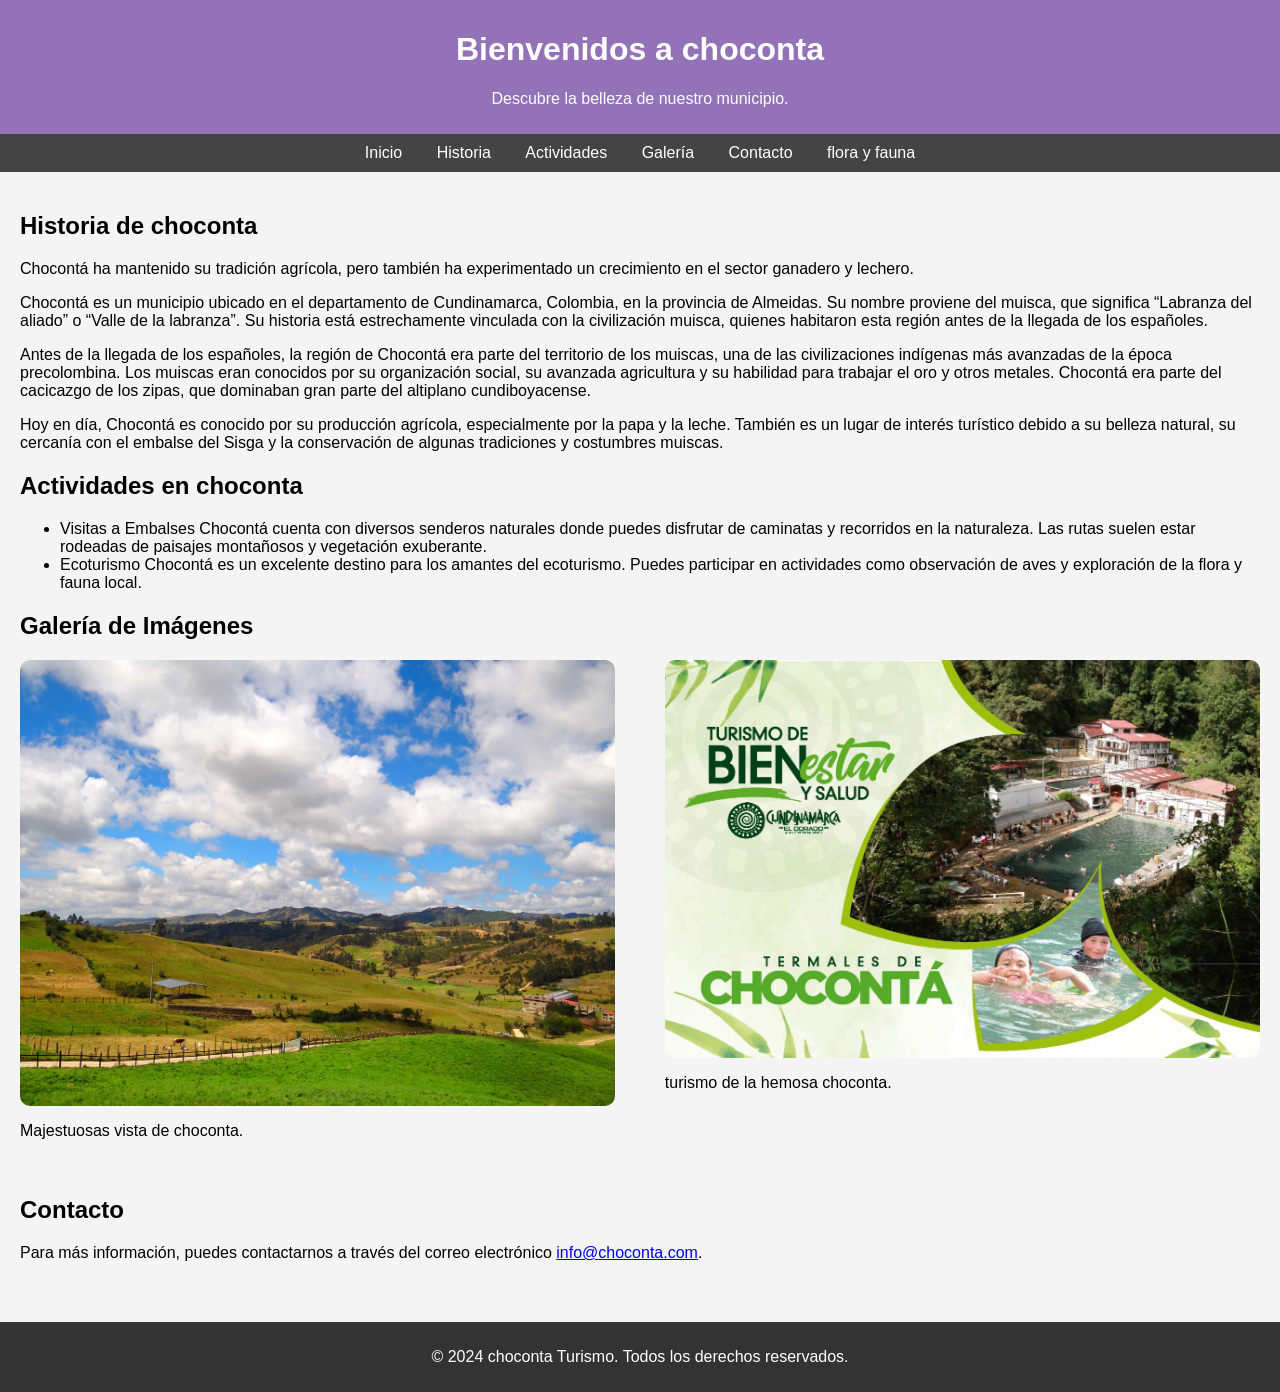
<file: index.html>
<!<!DOCTYPE html>
<html lang="es">
<head>
    <meta charset="UTF-8">
    <meta name="viewport" content="width=device-width, initial-scale=1.0">
    <meta name="description" content="Descubre choconta, el paraíso de la escalada y la naturaleza en Colombia">
    <title>Bienvenidos a choconta</title>
    <style>
        body {
            font-family: Arial, sans-serif;
            background-color: #f4f4f4;
            margin: 0;
            padding: 0;
        }
        header {
            background-color: #9372b8;
            color: #fff;
            padding: 10px 0;
            text-align: center;
        }
        nav {
            background-color: #444;
            padding: 10px;
            text-align: center;
        }
        nav a {
            color: #fff;
            margin: 0 15px;
            text-decoration: none;
        }
        main {
            padding: 20px;
        }
        .section {
            margin: 20px 0;
        }
        footer {
            background-color: #333;
            color: #fff;
            text-align: center;
            padding: 10px 0;
            margin-top: 20px;
        }
        /* Estilos para la galería de imágenes */
        .galeria-imagenes {
            display: flex;
            justify-content: space-between;
            flex-wrap: wrap;
        }
        .imagen {
            width: 48%;
            margin-bottom: 20px;
        }
        .imagen img {
            max-width: 100%;
            height: auto;
            border-radius: 10px;
        }
    </style>
</head>
<body>
    <header>
        <h1>Bienvenidos a choconta</h1>
        <p>Descubre la belleza de nuestro municipio.</p>
    </header>

    <nav>
        <a href="suesca.html">Inicio</a>
        <a href="historia.html">Historia</a>
        <a href="actividades.html">Actividades</a>
        <a href="galeria.html">Galería</a>
        <a href="contactanos.html">Contacto</a>
        <a href="flora y fauna.html">flora y fauna</a>

    </nav>

    <main>
        <section id="historia" class="section">
            <h2>Historia de choconta</h2>
            <p>Chocontá ha mantenido su tradición agrícola, pero también ha experimentado un crecimiento en el sector ganadero y lechero. </p>
            <p>
                Chocontá es un municipio ubicado en el departamento de Cundinamarca, Colombia, en la provincia de Almeidas. Su nombre proviene del muisca, que significa “Labranza del aliado” o “Valle de la labranza”. Su historia está estrechamente vinculada con la civilización muisca, quienes habitaron esta región antes de la llegada de los españoles.
            </p>
            <p>
                Antes de la llegada de los españoles, la región de Chocontá era parte del territorio de los muiscas, una de las civilizaciones indígenas más avanzadas de la época precolombina. Los muiscas eran conocidos por su organización social, su avanzada agricultura y su habilidad para trabajar el oro y otros metales. Chocontá era parte del cacicazgo de los zipas, que dominaban gran parte del altiplano cundiboyacense.
            </p>
            <p>
                Hoy en día, Chocontá es conocido por su producción agrícola, especialmente por la papa y la leche. También es un lugar de interés turístico debido a su belleza natural, su cercanía con el embalse del Sisga y la conservación de algunas tradiciones y costumbres muiscas.
            </p>
        </section>

        <section id="actividades" class="section">
            <h2>Actividades en choconta</h2>
            <ul>
                <li> Visitas a Embalses Chocontá cuenta con diversos senderos naturales donde puedes disfrutar de caminatas y recorridos en la naturaleza. Las rutas suelen estar rodeadas de paisajes montañosos y vegetación exuberante.</li>
                <li>Ecoturismo Chocontá es un excelente destino para los amantes del ecoturismo. Puedes participar en actividades como observación de aves y exploración de la flora y fauna local.</li>
                <liDeportes Acuáticos En el embalse y ríos cercanos, puedes practicar deportes acuáticos como kayak o paddleboarding (SUP), lo que brinda una oportunidad de disfrutar del agua y la adrenalina.</li>
            </ul>
        </section>

        <section id="galeria" class="section">
            <h2>Galería de Imágenes</h2>
            <div class="galeria-imagenes">
                <div class="imagen">
                    <img src="./img/choconta.jpg" alt="Paisaje de suesca">
                    <p>Majestuosas vista de choconta.</p>
                </div>
                <div class="imagen">
                    <img src="./img/bienestar.jpg" alt="Otra vista de Suesca">
                    <p>turismo de la hemosa choconta.</p>
                </div>
            </div>
        </section>

        <section id="contacto" class="section">
            <h2>Contacto</h2>
            <p>Para más información, puedes contactarnos a través del correo electrónico <a href="mailto:info@choconta.com">info@choconta.com</a>.</p>
        </section>
    </main>

    <footer>
        <p>&copy; 2024 choconta Turismo. Todos los derechos reservados.</p>
    </footer>
</body>
</html>
</file>
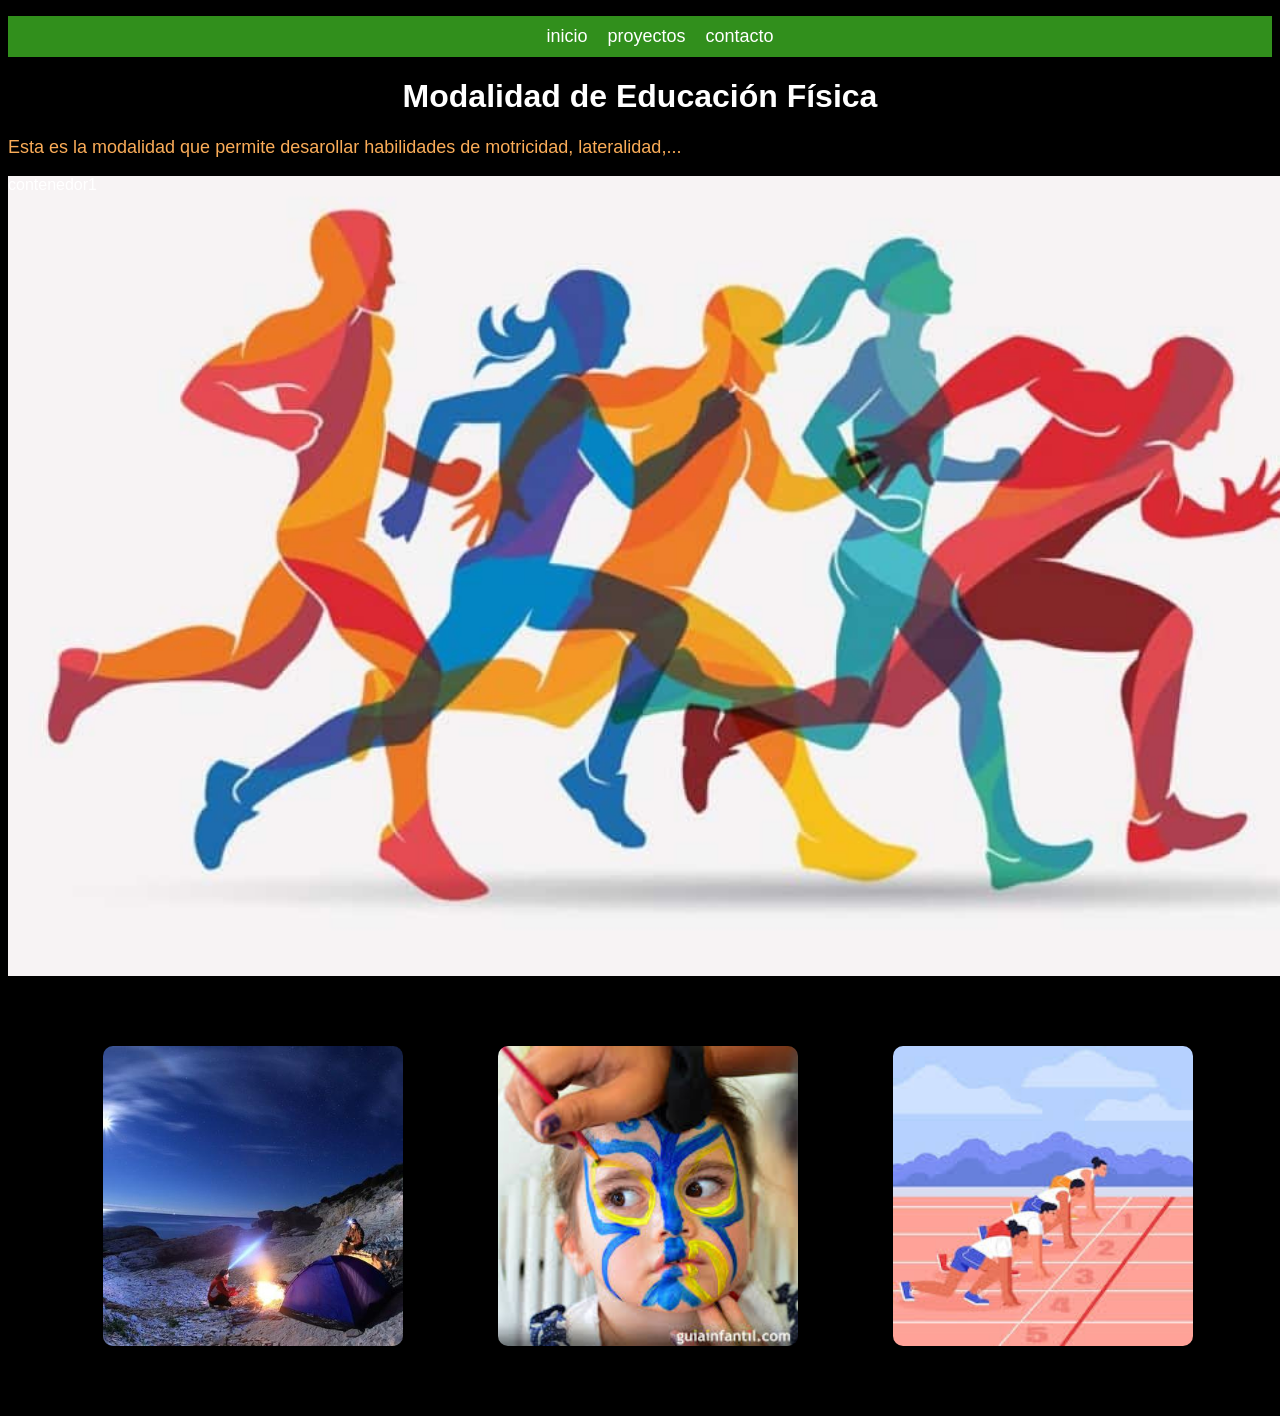
<file: mipagina/index.html>
<!DOCTYPE html>
<html lang="en">
<head>
    <meta charset="UTF-8">
    <meta name="viewport" content="width=device-width, initial-scale=1.0">
    <link rel="stylesheet" href="./style.css">
    <title>Educación Física</title>
</head>
<body>
     <header>
             <nav  id="menu">
                   <ul  id="lista-menu">
                      <li  class="menu-item">inicio</li>
                      <li  class="menu-item">proyectos</li>
                      <li  class="menu-item">contacto</li>
                  </ul>
            </nav>
     </header>
    <h1 id="titulo">Modalidad de Educación Física</h1>
    <p id="descripcion">Esta es la modalidad que permite desarollar habilidades de motricidad, lateralidad,...</p>	
    <div id="contenedor-1">contenedor1</div>
    <div id="contenedor-2">
        <div id="contenedor-3"></div>
        <div id="contenedor-4"></div>
        <div id="contenedor-5"></div>
    </div>
</body>
</html>
</file>
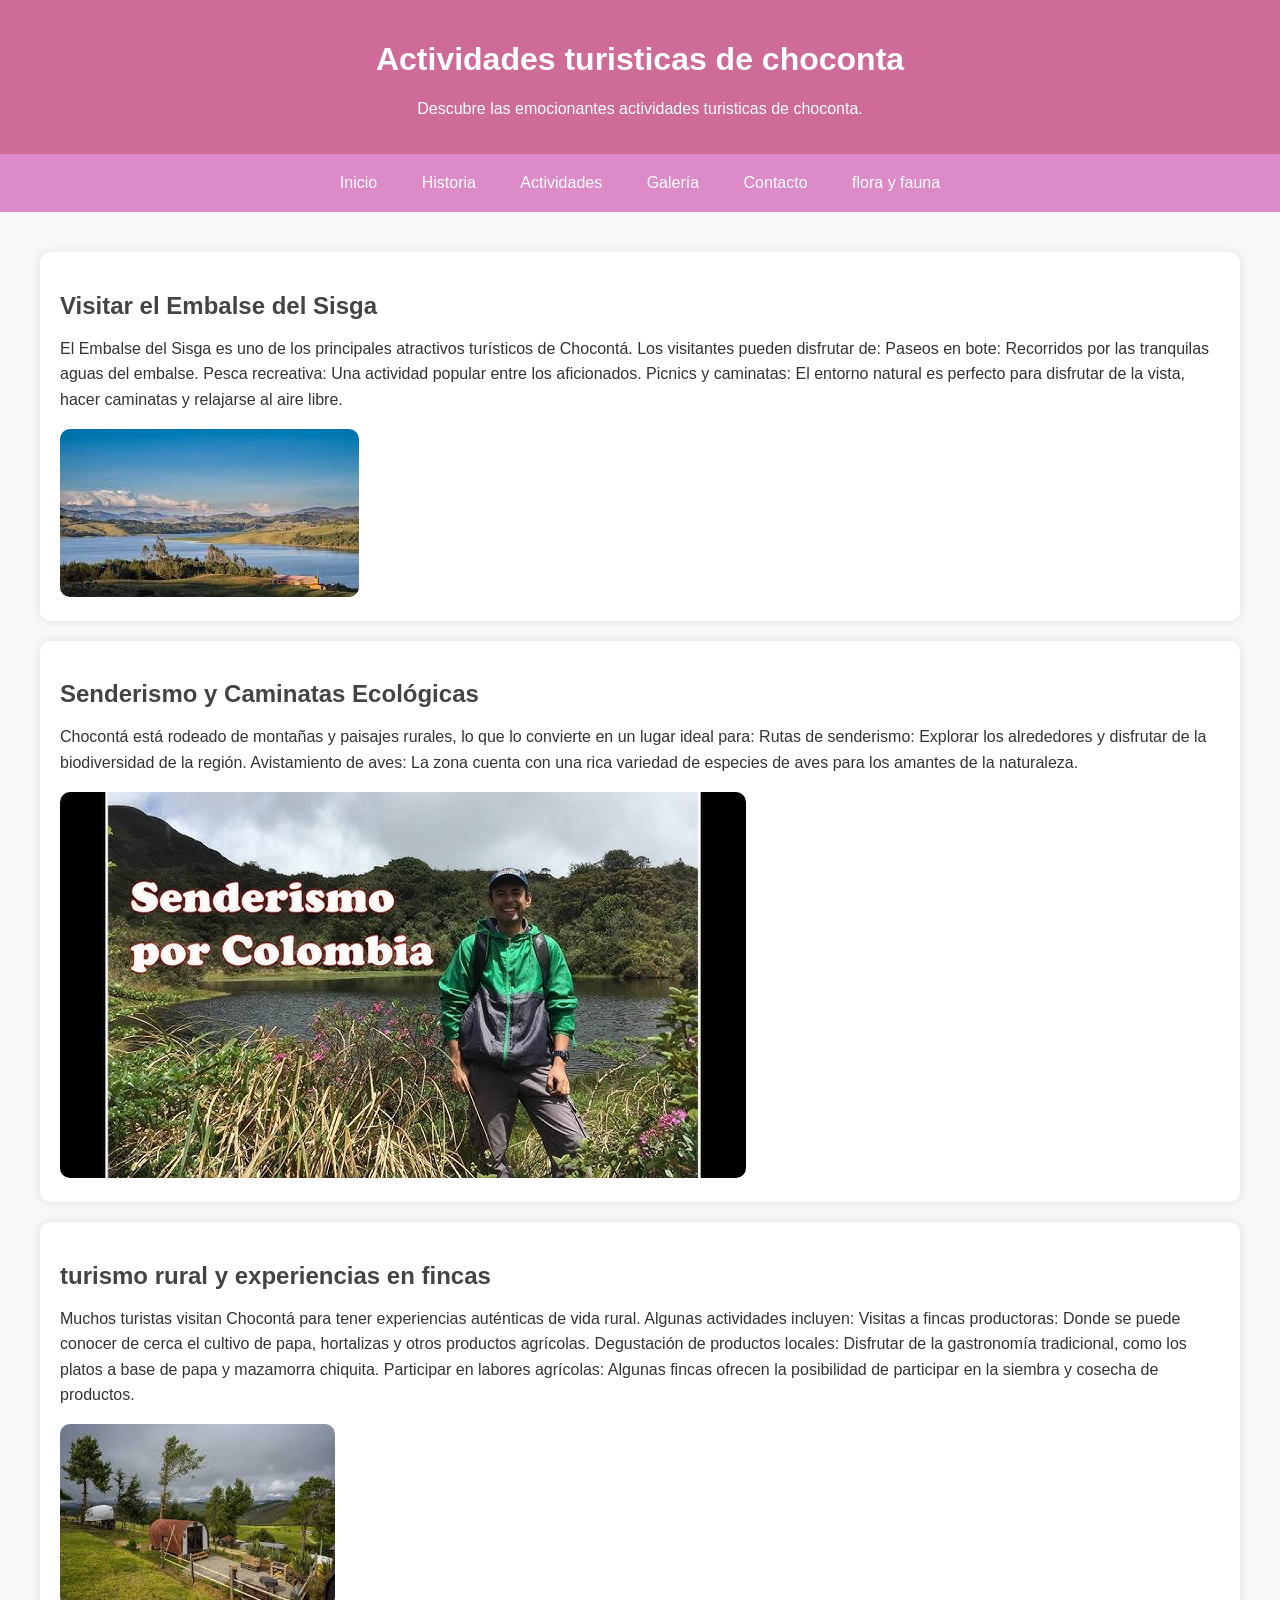
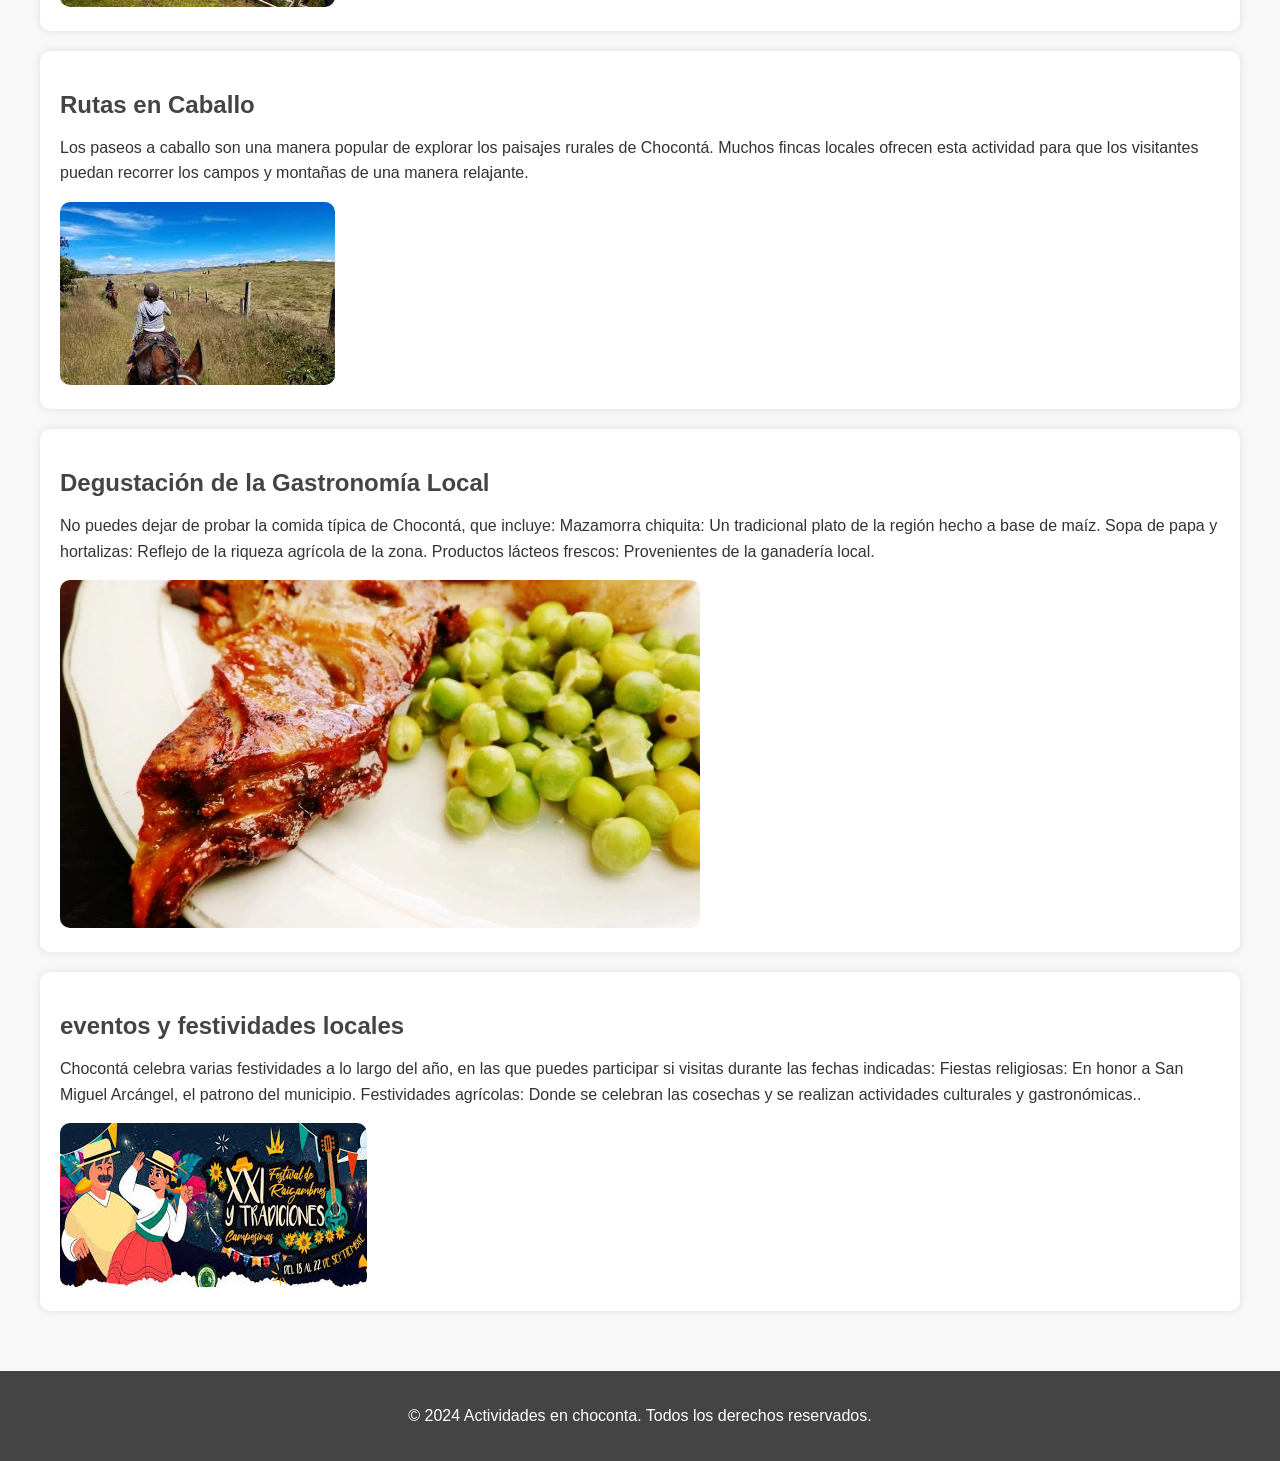
<file: actividades.html>
<!DOCTYPE html>
<html lang="es">
<head>
    <meta charset="UTF-8">
    <meta name="viewport" content="width=device-width, initial-scale=1.0">
    <meta name="description" content="Explora las actividades turisticas dechoconta.">
    <title>sitios y actividades tusristicas en choconta</title>
    <style>
        body {
            font-family: Arial, sans-serif;
            background-color: #f8f8f8;
            margin: 0;
            padding: 0;
        }
        header {
            background-color: #ce6b99;
            color: #fff;
            text-align: center;
            padding: 20px 0;
        }
        nav {
            background-color: #dd8ac8;
            color: #fff;
            padding: 10px 0;
            text-align: center;
        }
        nav a {
            color: #fff;
            text-decoration: none;
            padding: 10px 20px;
            display: inline-block;
        }
        nav a:hover {
            background-color: #555;
        }
        main {
            padding: 20px;
            max-width: 1200px;
            margin: auto;
        }
        .activity {
            background-color: #fff;
            padding: 20px;
            margin: 20px 0;
            border-radius: 10px;
            box-shadow: 0 0 10px rgba(0, 0, 0, 0.1);
        }
        .activity img {
            max-width: 100%;
            height: auto;
            border-radius: 10px;
        }
        .activity h2 {
            color: #444;
            margin-bottom: 15px;
        }
        .activity p {
            line-height: 1.6;
            color: #333;
        }
        footer {
            background-color: #444;
            color: #fff;
            text-align: center;
            padding: 20px 0;
            margin-top: 20px;
        }
    </style>
</head>
<body>
    <header>
        <h1>Actividades turisticas de choconta</h1>
        <p>Descubre las emocionantes actividades turisticas de choconta.</p>
    </header>
    
    <nav>
        <a href="choconta.html">Inicio</a>
        <a href="historia.html">Historia</a>
        <a href="actividades.html">Actividades</a>
        <a href="galeria.html">Galería</a>
        <a href="contactanos.html">Contacto</a>
        <a href="flora y fauna.html">flora y fauna</a>
    </nav>

    <main>
        <section id="Visitar el Embalse del Sisga" class="activity">
            <h2>Visitar el Embalse del Sisga</h2>
            <p>El Embalse del Sisga es uno de los principales atractivos turísticos de Chocontá. Los visitantes pueden disfrutar de:

                Paseos en bote: Recorridos por las tranquilas aguas del embalse.
                Pesca recreativa: Una actividad popular entre los aficionados.
                Picnics y caminatas: El entorno natural es perfecto para disfrutar de la vista, hacer caminatas y relajarse al aire libre.</p>
            <img src="img/ssm.jpg" alt="Embalse de Sisga">
        </section>

        <section id="Senderismo y Caminatas Ecológicas" class="activity">
            <h2>Senderismo y Caminatas Ecológicas</h2>
            <p>Chocontá está rodeado de montañas y paisajes rurales, lo que lo convierte en un lugar ideal para:

                Rutas de senderismo: Explorar los alrededores y disfrutar de la biodiversidad de la región.
                Avistamiento de aves: La zona cuenta con una rica variedad de especies de aves para los amantes de la naturaleza.</p>
            <img src="img/ecologia.jpg" alt="Senderismo y caminata">
        </section>

        <section id="Turismo Rural y Experiencias en Fincas" class="activity">
            <h2>turismo rural y experiencias en fincas</h2>
            <p>Muchos turistas visitan Chocontá para tener experiencias auténticas de vida rural. Algunas actividades incluyen:

                Visitas a fincas productoras: Donde se puede conocer de cerca el cultivo de papa, hortalizas y otros productos agrícolas.
                Degustación de productos locales: Disfrutar de la gastronomía tradicional, como los platos a base de papa y mazamorra chiquita.
                Participar en labores agrícolas: Algunas fincas ofrecen la posibilidad de participar en la siembra y cosecha de productos.</p>
            <img src="img/casita.jpg" alt="Turismo Rural y Experiencias en Fincas">
        </section>

        <section id="tren" class="activity">
            <h2>Rutas en Caballo</h2>
            <p>Los paseos a caballo son una manera popular de explorar los paisajes rurales de Chocontá. Muchos fincas locales ofrecen esta actividad para que los visitantes puedan recorrer los campos y montañas de una manera relajante.</p>
            <img src="img/caballo.jpg" alt="Rutas en Caballo">
        </section>

        <section id="tren" class="activity">
            <h2>Degustación de la Gastronomía Local</h2>
            <p>No puedes dejar de probar la comida típica de Chocontá, que incluye:

                Mazamorra chiquita: Un tradicional plato de la región hecho a base de maíz.
                Sopa de papa y hortalizas: Reflejo de la riqueza agrícola de la zona.
                Productos lácteos frescos: Provenientes de la ganadería local.</p>
            <img src="img/comida.jpg" alt="Degustación de la Gastronomía Local">
        </section>

        <section id="tren" class="activity">
            <h2>eventos y festividades locales</h2>
            <p>Chocontá celebra varias festividades a lo largo del año, en las que puedes participar si visitas durante las fechas indicadas:

                Fiestas religiosas: En honor a San Miguel Arcángel, el patrono del municipio.
                Festividades agrícolas: Donde se celebran las cosechas y se realizan actividades culturales y gastronómicas..</p>
            <img src="img/fiesta.jpg" alt="eventos y festividades locales">
        </section>

        

        

    </main>

    <footer>
        <p>&copy; 2024 Actividades en choconta. Todos los derechos reservados.</p>
    </footer>
</body>
</html>
</file>
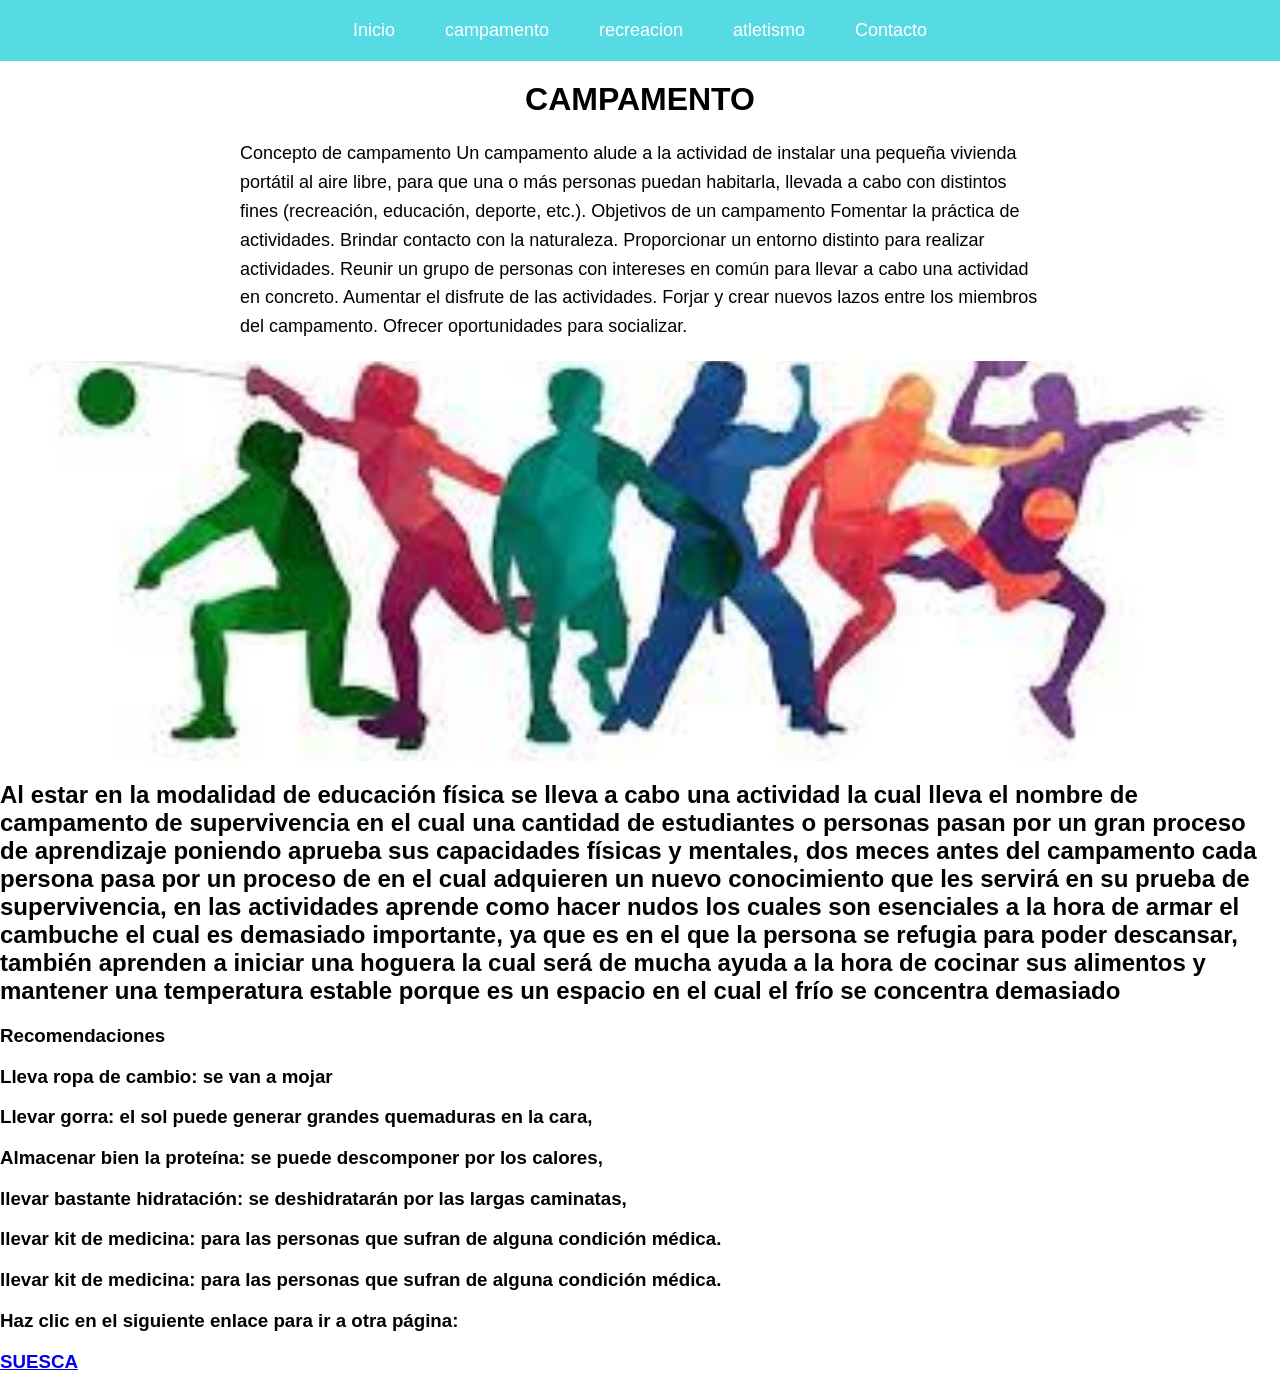
<file: campamento.html>
<!DOCTYPE html>
<html lang="en">
<head>
    <meta charset="UTF-8">
    <meta name="viewport" content="width=device-width, initial-scale=1.0">
    <link rel="stylesheet" href="./stylecampamento.css">
    <title>Educación Física</title>
</head>
<body>
    <header>
        <nav id="menu">
           <ul id="lista-menu">
            <a href="index.html" class="enlace-menu"> <li class="menu-item">Inicio</li> </a>
            <a href="campamento.html" class="enlace-menu"> <li class="menu-item">campamento</li> </a>
            <a href="recreacion.html" class="enlace-menu"> <li class="menu-item">recreacion</li> </a>
            <a href="atletismo.html" class="enlace-menu"> <li class="menu-item">atletismo</li> </a>
            <a href="contacto.html" class="enlace-menu"> <li class="menu-item">Contacto</li> </a>
           </ul>
        </nav>
    </header>
    <h1 id="titulo">CAMPAMENTO</h1>
    <p id="descripcion">Concepto de campamento
Un campamento alude a la actividad de instalar una pequeña vivienda portátil al aire libre, para que una o más personas puedan habitarla, llevada a cabo con distintos fines (recreación, educación, deporte, etc.).

Objetivos de un campamento
Fomentar la práctica de actividades.

Brindar contacto con la naturaleza.

Proporcionar un entorno distinto para realizar actividades.

Reunir un grupo de personas con intereses en común para llevar a cabo una actividad en concreto.

Aumentar el disfrute de las actividades.

Forjar y crear nuevos lazos entre los miembros del campamento.

Ofrecer oportunidades para socializar.</p>	
    <div id="contenedor-1"></div>
    <div id="contenedor-2">
        <div id="contenedor-3"></div>
        <div id="contenedor-4"></div>
        <div id="contenedor-5"></div>
    </div>
<div id="contenedor-6">
<div id="contenedor-7"></div>
<h2 id="campamento 10">Al estar en la modalidad de educación física se lleva a cabo una actividad la cual lleva el nombre de campamento de supervivencia en el cual una cantidad de estudiantes o personas pasan por un gran proceso de aprendizaje poniendo aprueba sus capacidades físicas y mentales, dos meces antes del campamento cada persona pasa por un proceso de en el cual adquieren un nuevo conocimiento que les servirá en su prueba de supervivencia, en las actividades aprende como hacer nudos los cuales son esenciales a la hora de armar el cambuche el cual es demasiado importante, ya que es en el que la persona se refugia para poder descansar, también aprenden a iniciar una hoguera la cual será de mucha ayuda a la hora de cocinar sus alimentos y mantener una temperatura estable porque es un espacio en el cual el frío se concentra demasiado </h2>
</div>
        
<div id="contenedor-8">
<div id="contenedor-9"></div>
<h3 id="campamento 11">Recomendaciones 
<p>Lleva ropa de cambio: se van a mojar</p> 
<p>Llevar gorra: el sol puede generar grandes quemaduras en la cara,</p> 
<p>Almacenar bien la proteína: se puede descomponer por los calores,</p> 
<p>llevar bastante hidratación: se deshidratarán por las largas caminatas,</p> 
<p>llevar kit de medicina: para las personas que sufran de alguna condición médica.</p>llevar kit de medicina: para las personas que sufran de alguna condición médica. 
 <p>Haz clic en el siguiente enlace para ir a otra página:</p>
    <a href=file:///D:/mipagina/suesca.html target="_blank">SUESCA</a>
</div>
</body>
</html>
</file>
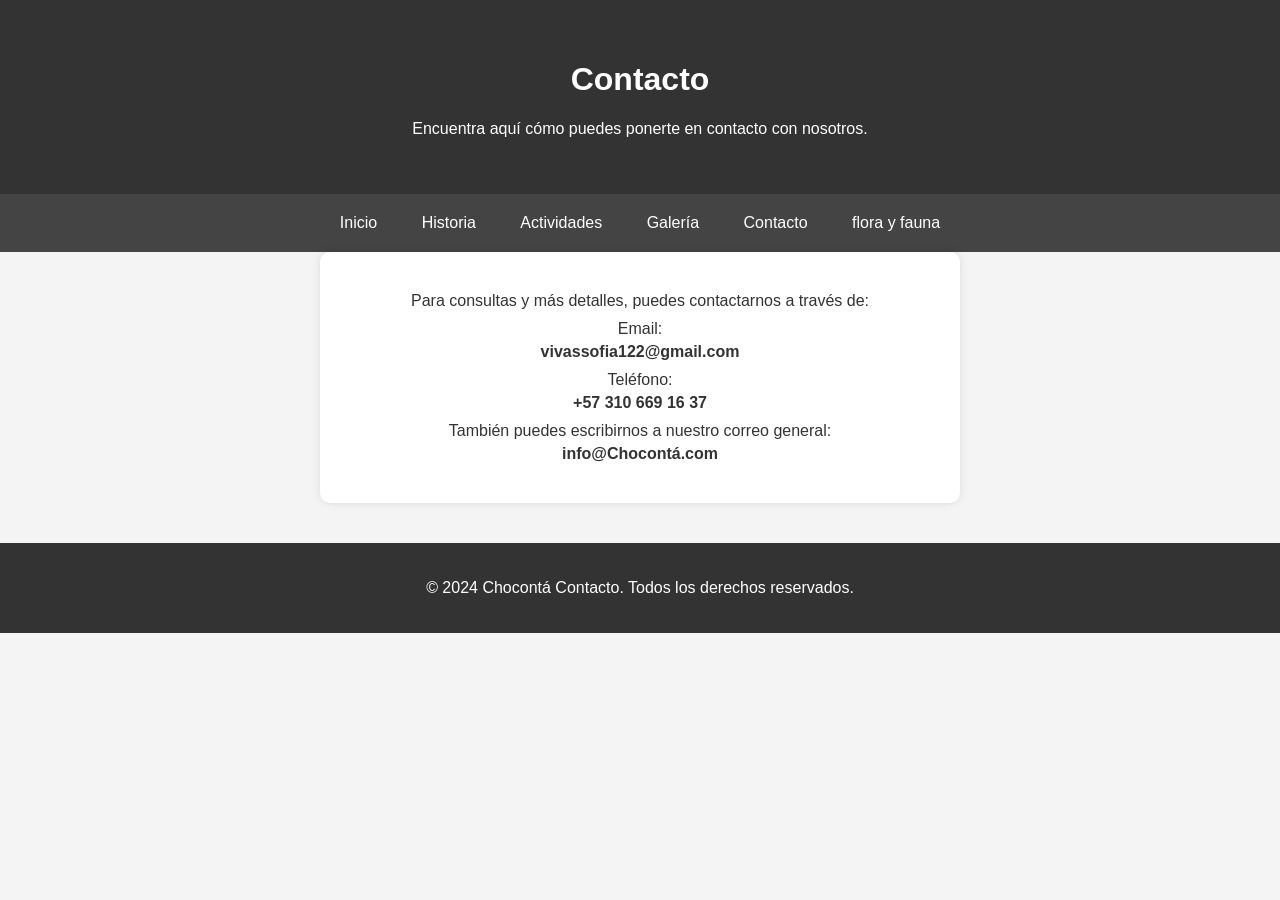
<file: contactanos.html>
<!DOCTYPE html>
<html lang="es">
<head>
    <meta charset="UTF-8">
    <meta name="viewport" content="width=device-width, initial-scale=1.0">
    <meta name="description" content="Información de contacto para consultas y más detalles.">
    <title>Contacto</title>
    <style>
        body {
            font-family: Arial, sans-serif;
            background-color: #f4f4f4;
            margin: 0;
            padding: 0;
        }
        header {
            background-color: #333;
            color: #fff;
            text-align: center;
            padding: 40px 0;
        }
        nav {
            background-color: #444;
            color: #fff;
            padding: 10px 0;
            text-align: center;
        }
        nav a {
            color: #fff;
            text-decoration: none;
            padding: 10px 20px;
            display: inline-block;
        }
        nav a:hover {
            background-color: #555;
        }
        main {
            padding: 20px;
            max-width: 600px;
            margin: auto;
            background-color: #fff;
            border-radius: 10px;
            box-shadow: 0 0 10px rgba(0, 0, 0, 0.1);
        }
        .contact-info {
            text-align: center;
            margin: 20px 0;
            color: #333;
        }
        .contact-info p {
            margin: 10px 0;
            font-size: 16px;
        }
        .contact-info strong {
            display: block;
            margin-top: 5px;
        }
        footer {
            background-color: #333;
            color: #fff;
            text-align: center;
            padding: 20px 0;
            margin-top: 40px;
        }
    </style>
</head>
<body>
    <header>
        <h1>Contacto</h1>
        <p>Encuentra aquí cómo puedes ponerte en contacto con nosotros.</p>
    </header>

    <nav>
        <a href="suesca.html">Inicio</a>
        <a href="historia.html">Historia</a>
        <a href="actividades.html">Actividades</a>
        <a href="galeria.html">Galería</a>
        <a href="contactanos.html">Contacto</a>
        <a href="flora y fauna.html">flora y fauna</a>
    </nav>

    <main>
        <div class="contact-info">
            <p>Para consultas y más detalles, puedes contactarnos a través de:</p>
            <p>Email: <strong>vivassofia122@gmail.com</strong></p>
            <p>Teléfono: <strong>+57 310 669 16 37</strong></p>
            <p>También puedes escribirnos a nuestro correo general: <strong>info@Chocontá.com</strong></p>
        </div>
    </main>

    <footer>
        <p>&copy; 2024 Chocontá Contacto. Todos los derechos reservados.</p>
    </footer>
</body>
</html>
</file>
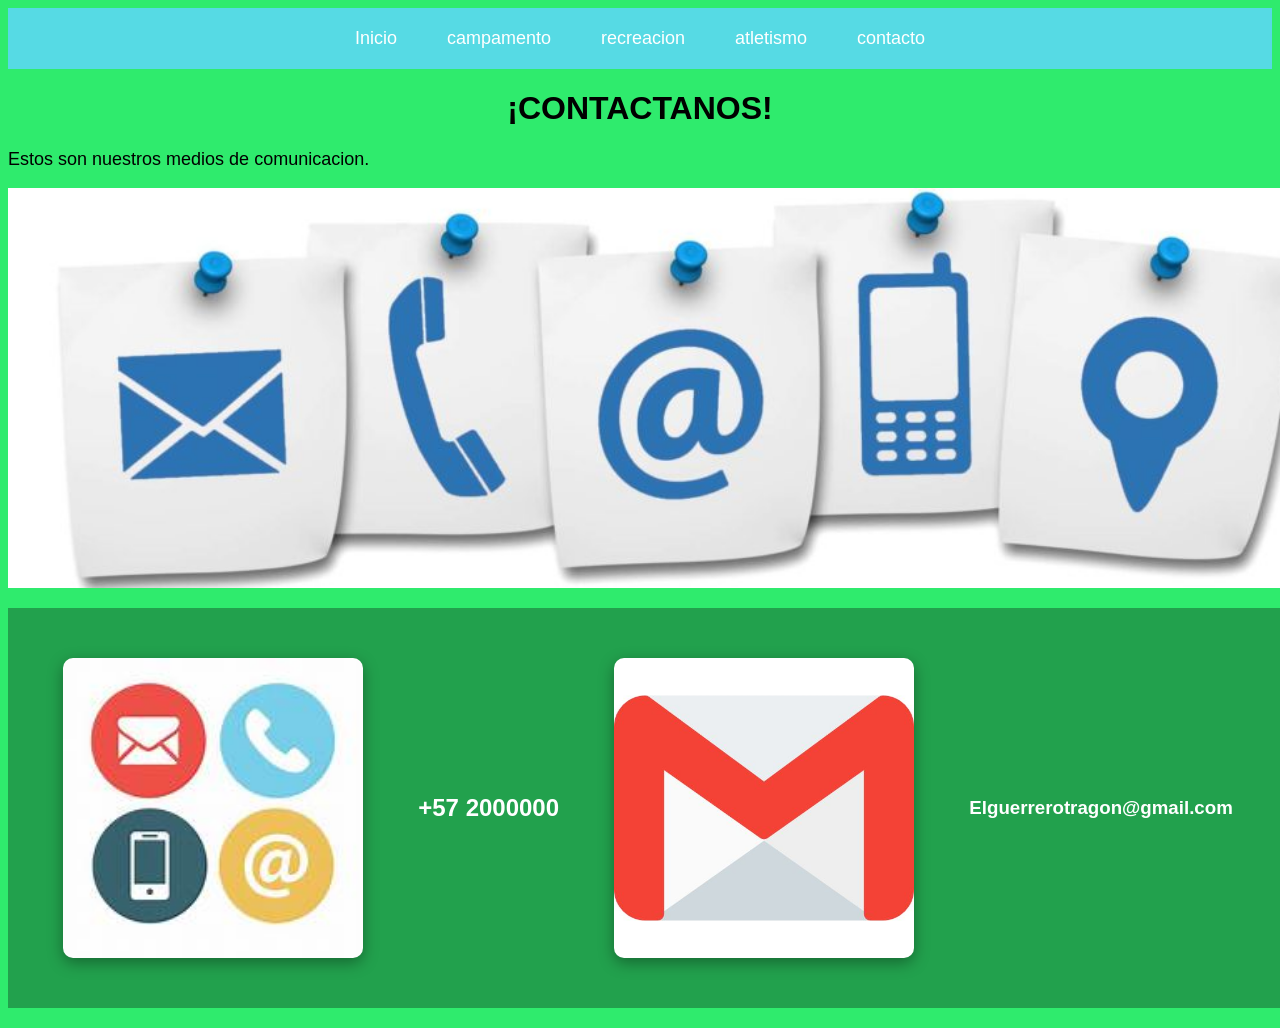
<file: contacto.html>
<!DOCTYPE html>
<html lang="en">
<head>
    <meta charset="UTF-8">
    <meta name="viewport" content="width=device-width, initial-scale=1.0">
    <link rel="stylesheet" href="./stylecontacto.css">
    <title>Educación Física</title>
</head>
<body>
    <header>
        <nav id="menu">
           <ul id="lista-menu">
            <a href="inicio.html" class="enlace-menu"> <li class="menu-item">Inicio</li> </a>
            <a href="campamento.html" class="enlace-menu"> <li class="menu-item">campamento</li> </a>
            <a href="recreacion.html" class="enlace-menu"> <li class="menu-item">recreacion</li> </a>
            <a href="atletismo.html" class="enlace-menu"> <li class="menu-item">atletismo</li> </a>
            <a href="contacto.html" class="enlace-menu"> <li class="menu-item">contacto</li> </a>
           </ul>
        </nav>
    </header>
    <h1 id="titulo">¡CONTACTANOS!</h1>
    <p id="descripcion">Estos son nuestros medios de comunicacion.</p>	
    <div id="contenedor-1"></div>
    <div id="contenedor-2">
      <div id="contenedor-3"></div>
<h2 id="telefono">+57 2000000</h2>
        <div id="contenedor-4"></div>
<h3 id="correo">Elguerrerotragon@gmail.com</h3>
    </div>
</body>
</html>
</file>
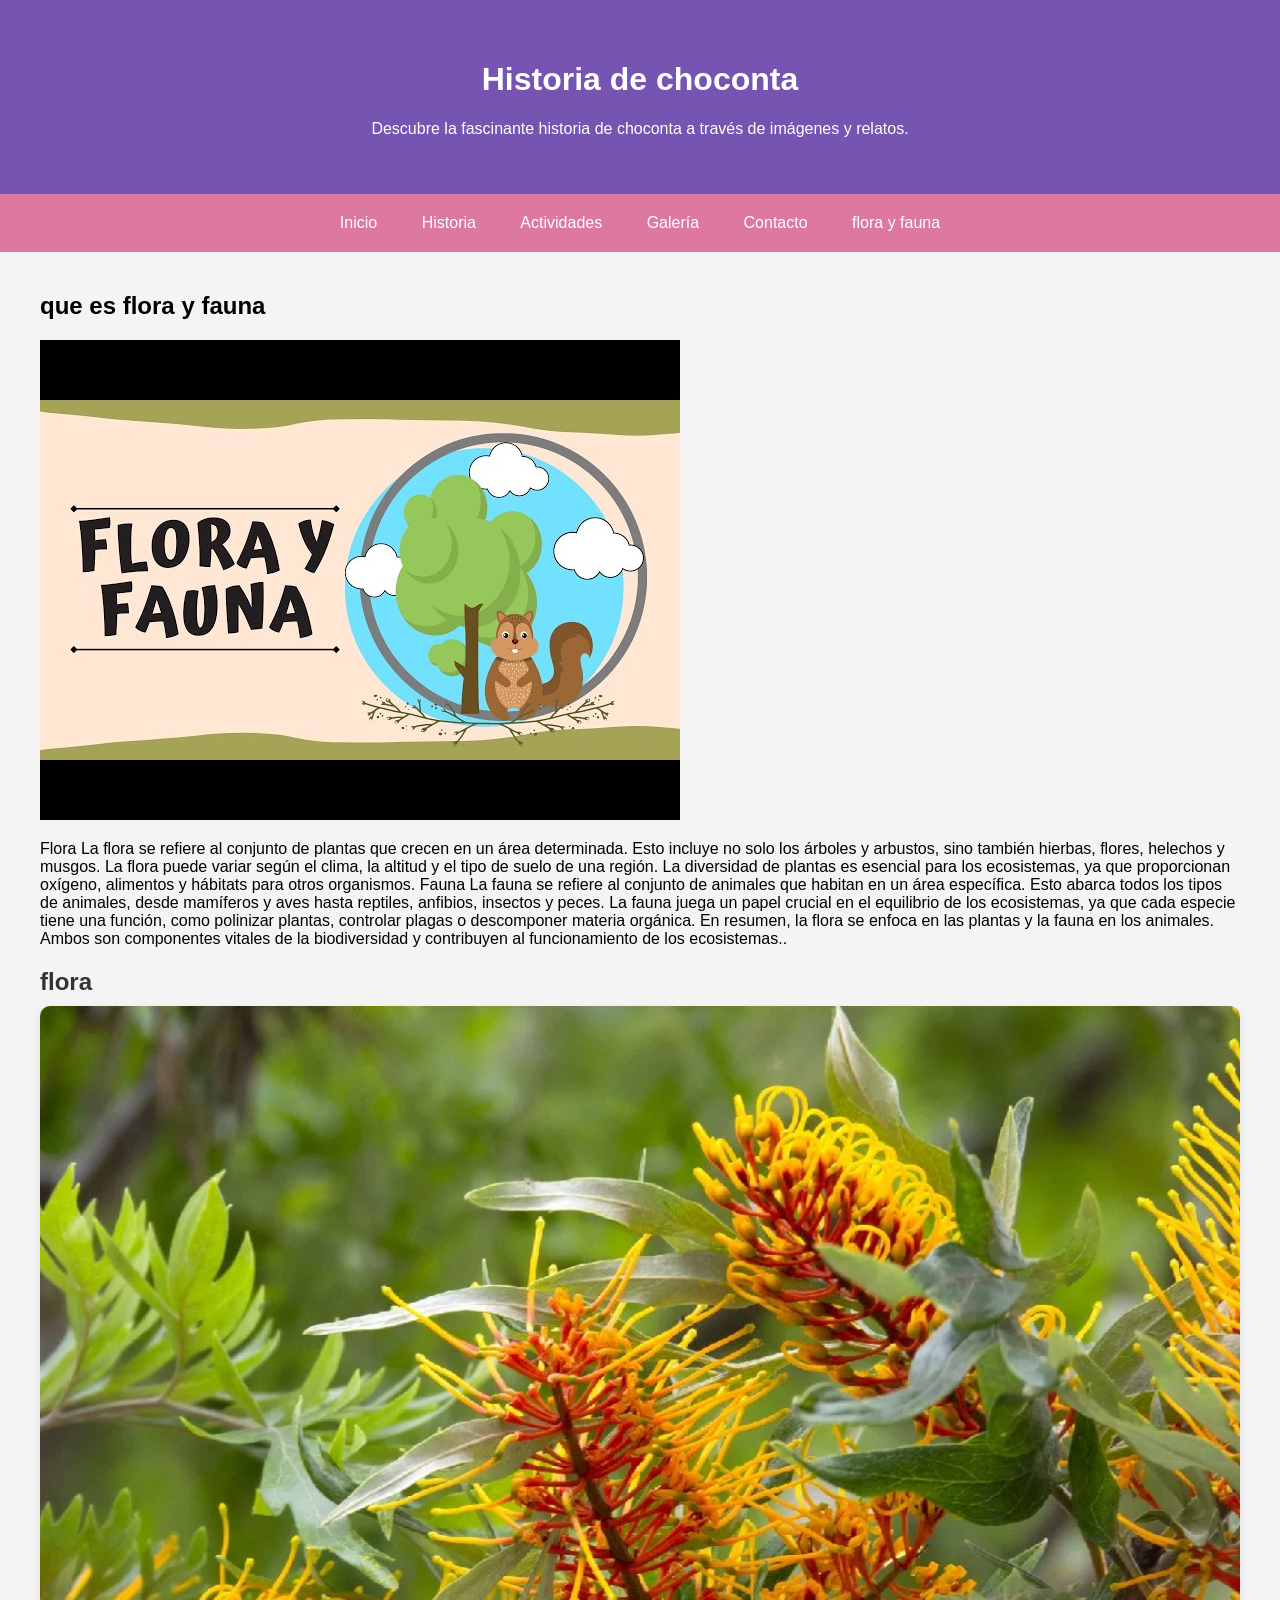
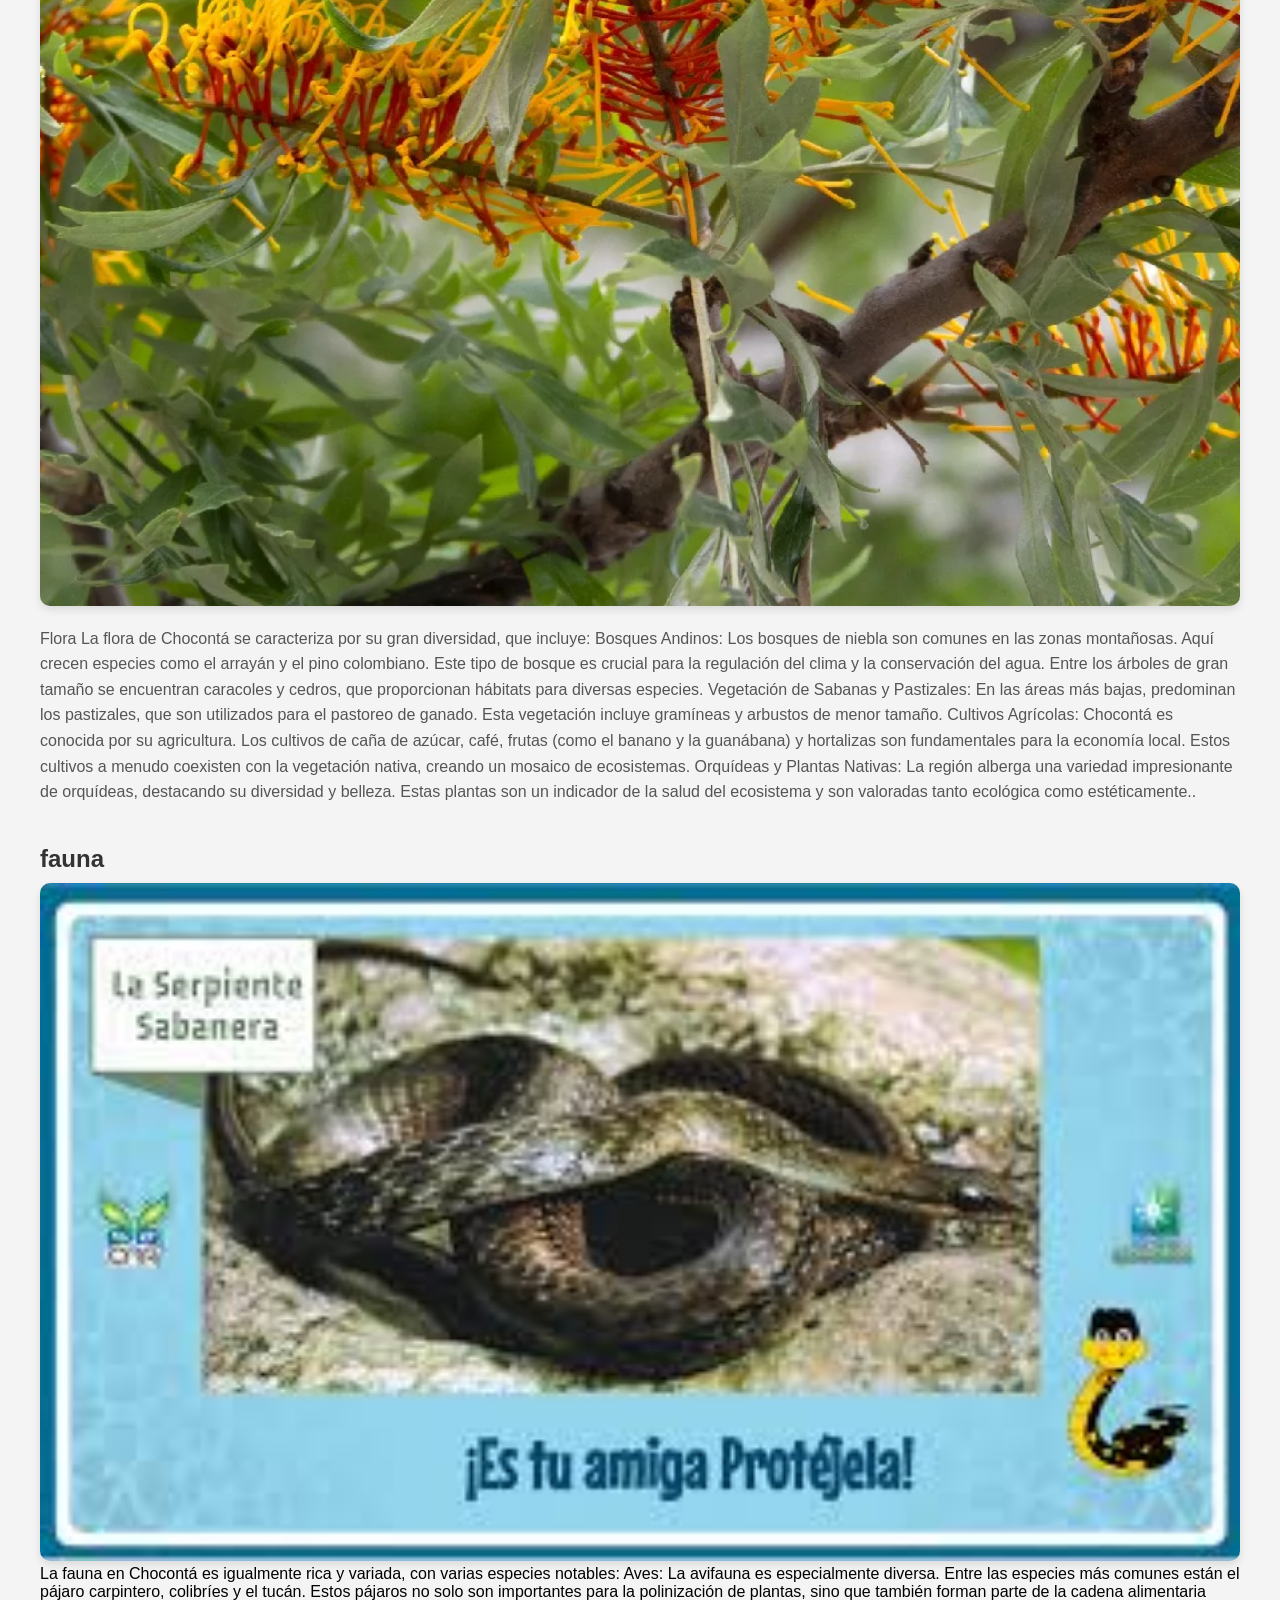
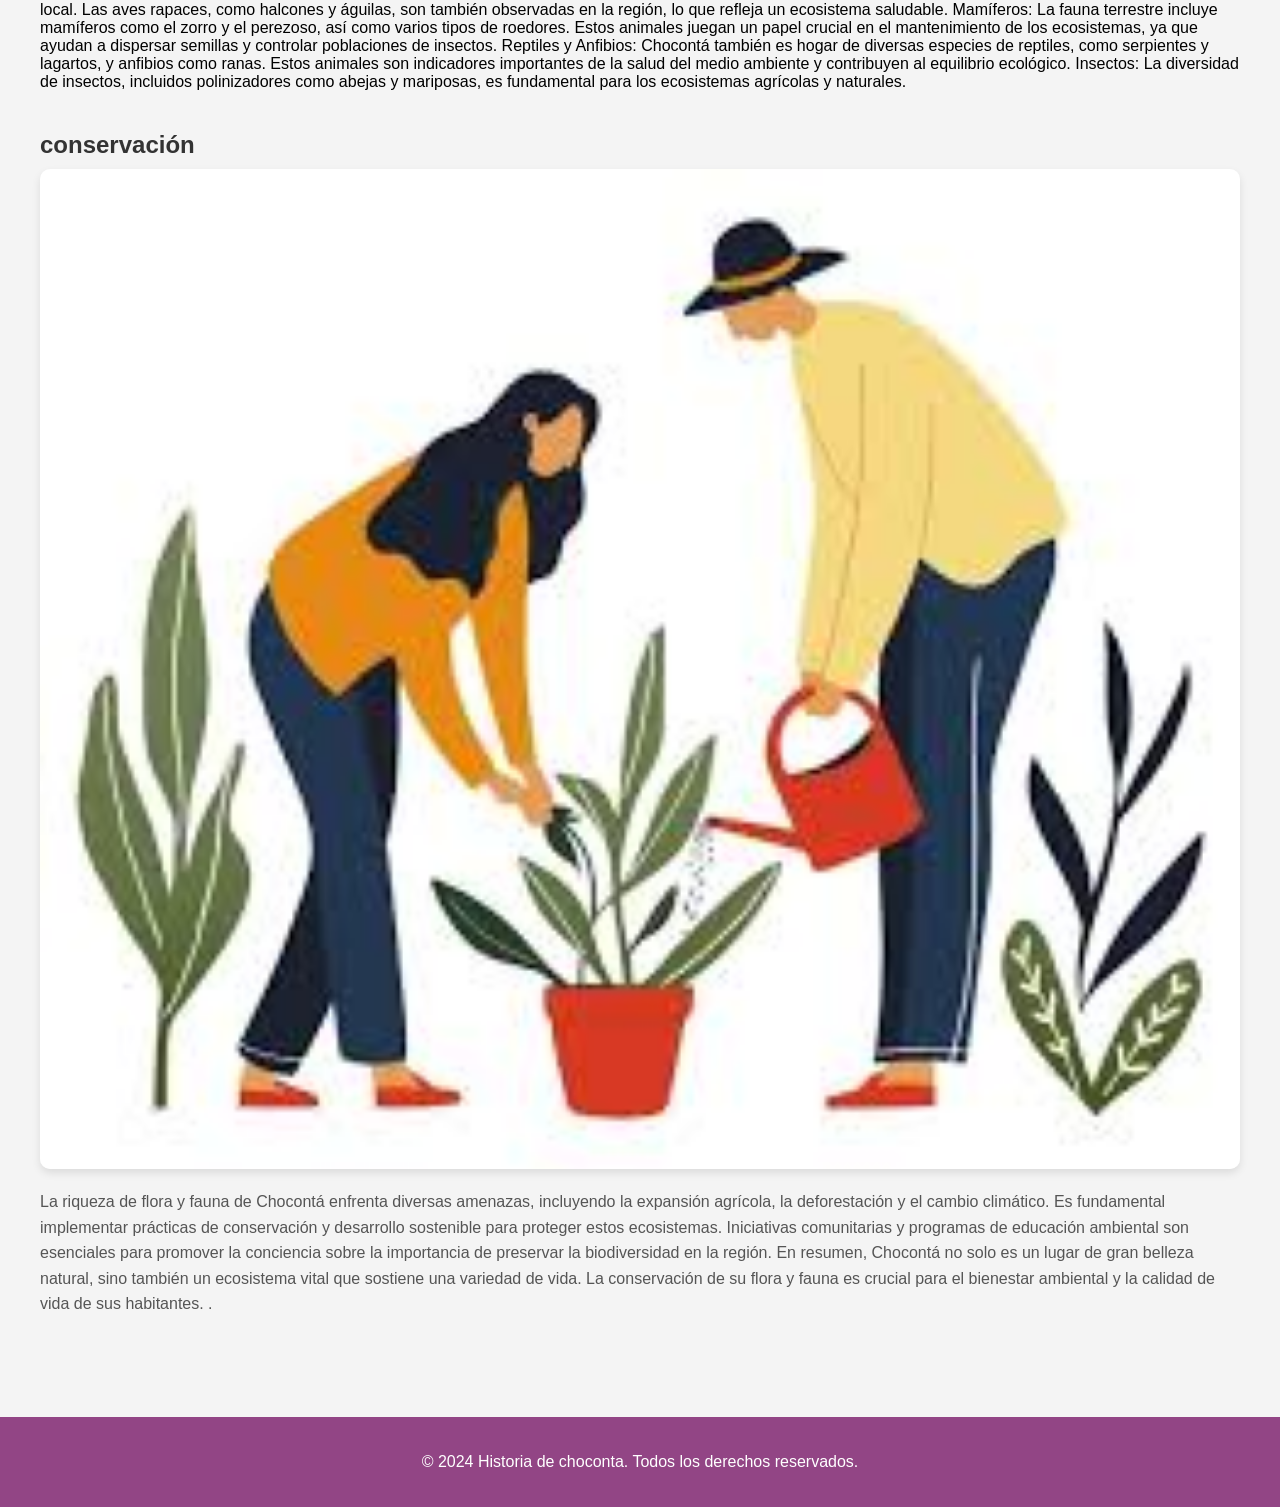
<file: flora y fauna.html>
<!DOCTYPE html>
<html lang="es">
<head>
    <meta charset="UTF-8">
    <meta name="viewport" content="width=device-width, initial-scale=1.0">
    <meta name="description" content="Explora la rica historia de choconta a través de imágenes y descripciones.">
    <title>Historia de Choconta</title>
    <style>
        body {
            font-family: Arial, sans-serif;
            background-color: #f4f4f4;
            margin: 0;
            padding: 0;
        }
        header {
            background-color: #7555b1
            ;
            color: #fff;
            text-align: center;
            padding: 40px 0;
        }
        nav {
            background-color: #dd799f;
            color: #fff;
            padding: 10px 0;
            text-align: center;
        }
        nav a {
            color: #fff;
            text-decoration: none;
            padding: 10px 20px;
            display: inline-block;
        }
        nav a:hover {
            background-color: #555;
        }
        main {
            padding: 20px;
            max-width: 1200px;
            margin: auto;
        }
        .section {
            margin-bottom: 40px;
        }
        .section img {
            width: 100%;
            height: auto;
            border-radius: 10px;
            box-shadow: 0 4px 8px rgba(0, 0, 0, 0.1);
        }
        .section h2 {
            color: #333;
            margin-bottom: 10px;
        }
        .section p {
            color: #555;
            line-height: 1.6;
        }
        footer {
            background-color: #924585;
            color: #fff;
            text-align: center;
            padding: 20px 0;
            margin-top: 40px;
        }
    </style>
</head>
<body>
    <header>
        <h1>Historia de choconta</h1>
        <p>Descubre la fascinante historia de choconta a través de imágenes y relatos.</p>
    </header>

    <nav>
        <a href="choconta.html">Inicio</a>
        <a href="historia.html">Historia</a>
        <a href="actividades.html">Actividades</a>
        <a href="galeria.html">Galería</a>
        <a href="contactanos.html">Contacto</a>
        <a href="flora y fauna.html">flora y fauna</a>
    </nav>

    <main>
        <!-- Sección que es flora y fauna -->
            <h2>que es flora y fauna</h2>
            <img src="img/flora y fauna.jpg.jpg" alt="Arte rupestre en Suesca">
            <p>Flora
                La flora se refiere al conjunto de plantas que crecen en un área determinada. Esto incluye no solo los árboles y arbustos, sino también hierbas, flores, helechos y musgos. La flora puede variar según el clima, la altitud y el tipo de suelo de una región. La diversidad de plantas es esencial para los ecosistemas, ya que proporcionan oxígeno, alimentos y hábitats para otros organismos.
                
                Fauna
                La fauna se refiere al conjunto de animales que habitan en un área específica. Esto abarca todos los tipos de animales, desde mamíferos y aves hasta reptiles, anfibios, insectos y peces. La fauna juega un papel crucial en el equilibrio de los ecosistemas, ya que cada especie tiene una función, como polinizar plantas, controlar plagas o descomponer materia orgánica.
                
                En resumen, la flora se enfoca en las plantas y la fauna en los animales. Ambos son componentes vitales de la biodiversidad y contribuyen al funcionamiento de los ecosistemas..</p>
        </section>

        <!-- Sección flora -->
        <section id="flora" class="section">
            <h2>flora</h2>
            <img src="img/hojass.jpg.webp" alt="Arquitectura colonial en Suesca">
            <p>Flora
                La flora de Chocontá se caracteriza por su gran diversidad, que incluye:
                
                Bosques Andinos:
                
                Los bosques de niebla son comunes en las zonas montañosas. Aquí crecen especies como el arrayán y el pino colombiano. Este tipo de bosque es crucial para la regulación del clima y la conservación del agua.
                Entre los árboles de gran tamaño se encuentran caracoles y cedros, que proporcionan hábitats para diversas especies.
                Vegetación de Sabanas y Pastizales:
                
                En las áreas más bajas, predominan los pastizales, que son utilizados para el pastoreo de ganado. Esta vegetación incluye gramíneas y arbustos de menor tamaño.
                Cultivos Agrícolas:
                
                Chocontá es conocida por su agricultura. Los cultivos de caña de azúcar, café, frutas (como el banano y la guanábana) y hortalizas son fundamentales para la economía local. Estos cultivos a menudo coexisten con la vegetación nativa, creando un mosaico de ecosistemas.
                Orquídeas y Plantas Nativas:
                
                La región alberga una variedad impresionante de orquídeas, destacando su diversidad y belleza. Estas plantas son un indicador de la salud del ecosistema y son valoradas tanto ecológica como estéticamente..</p>
        </section>

        <!-- Sección Moderna -->
        <section id="fauna" class="section">
            <h2>fauna</h2>
            <img src="img/serpiente.jpg.jpg" alt="Suesca en la era moderna">
            <p.>La fauna en Chocontá es igualmente rica y variada, con varias especies notables:

            Aves:
            
            La avifauna es especialmente diversa. Entre las especies más comunes están el pájaro carpintero, colibríes y el tucán. Estos pájaros no solo son importantes para la polinización de plantas, sino que también forman parte de la cadena alimentaria local.
            Las aves rapaces, como halcones y águilas, son también observadas en la región, lo que refleja un ecosistema saludable.
            Mamíferos:
            
            La fauna terrestre incluye mamíferos como el zorro y el perezoso, así como varios tipos de roedores. Estos animales juegan un papel crucial en el mantenimiento de los ecosistemas, ya que ayudan a dispersar semillas y controlar poblaciones de insectos.
            Reptiles y Anfibios:
            
            Chocontá también es hogar de diversas especies de reptiles, como serpientes y lagartos, y anfibios como ranas. Estos animales son indicadores importantes de la salud del medio ambiente y contribuyen al equilibrio ecológico.
            Insectos:
            
            La diversidad de insectos, incluidos polinizadores como abejas y mariposas, es fundamental para los ecosistemas agrícolas y naturales.</p.></p>
        </section>

        <!-- Sección Conservacion -->
        <section id="conservación" class="section">
            <h2>conservación</h2>
            <img src="img/praa.jpg.jpg" alt="conservación">
            <p>La riqueza de flora y fauna de Chocontá enfrenta diversas amenazas, incluyendo la expansión agrícola, la deforestación y el cambio climático. Es fundamental implementar prácticas de conservación y desarrollo sostenible para proteger estos ecosistemas. Iniciativas comunitarias y programas de educación ambiental son esenciales para promover la conciencia sobre la importancia de preservar la biodiversidad en la región.

                En resumen, Chocontá no solo es un lugar de gran belleza natural, sino también un ecosistema vital que sostiene una variedad de vida. La conservación de su flora y fauna es crucial para el bienestar ambiental y la calidad de vida de sus habitantes.






                .</p>
        </section>
    </main>

    <footer>
        <p>&copy; 2024 Historia de choconta. Todos los derechos reservados.</p>
    </footer>
</body>
</html>
</file>
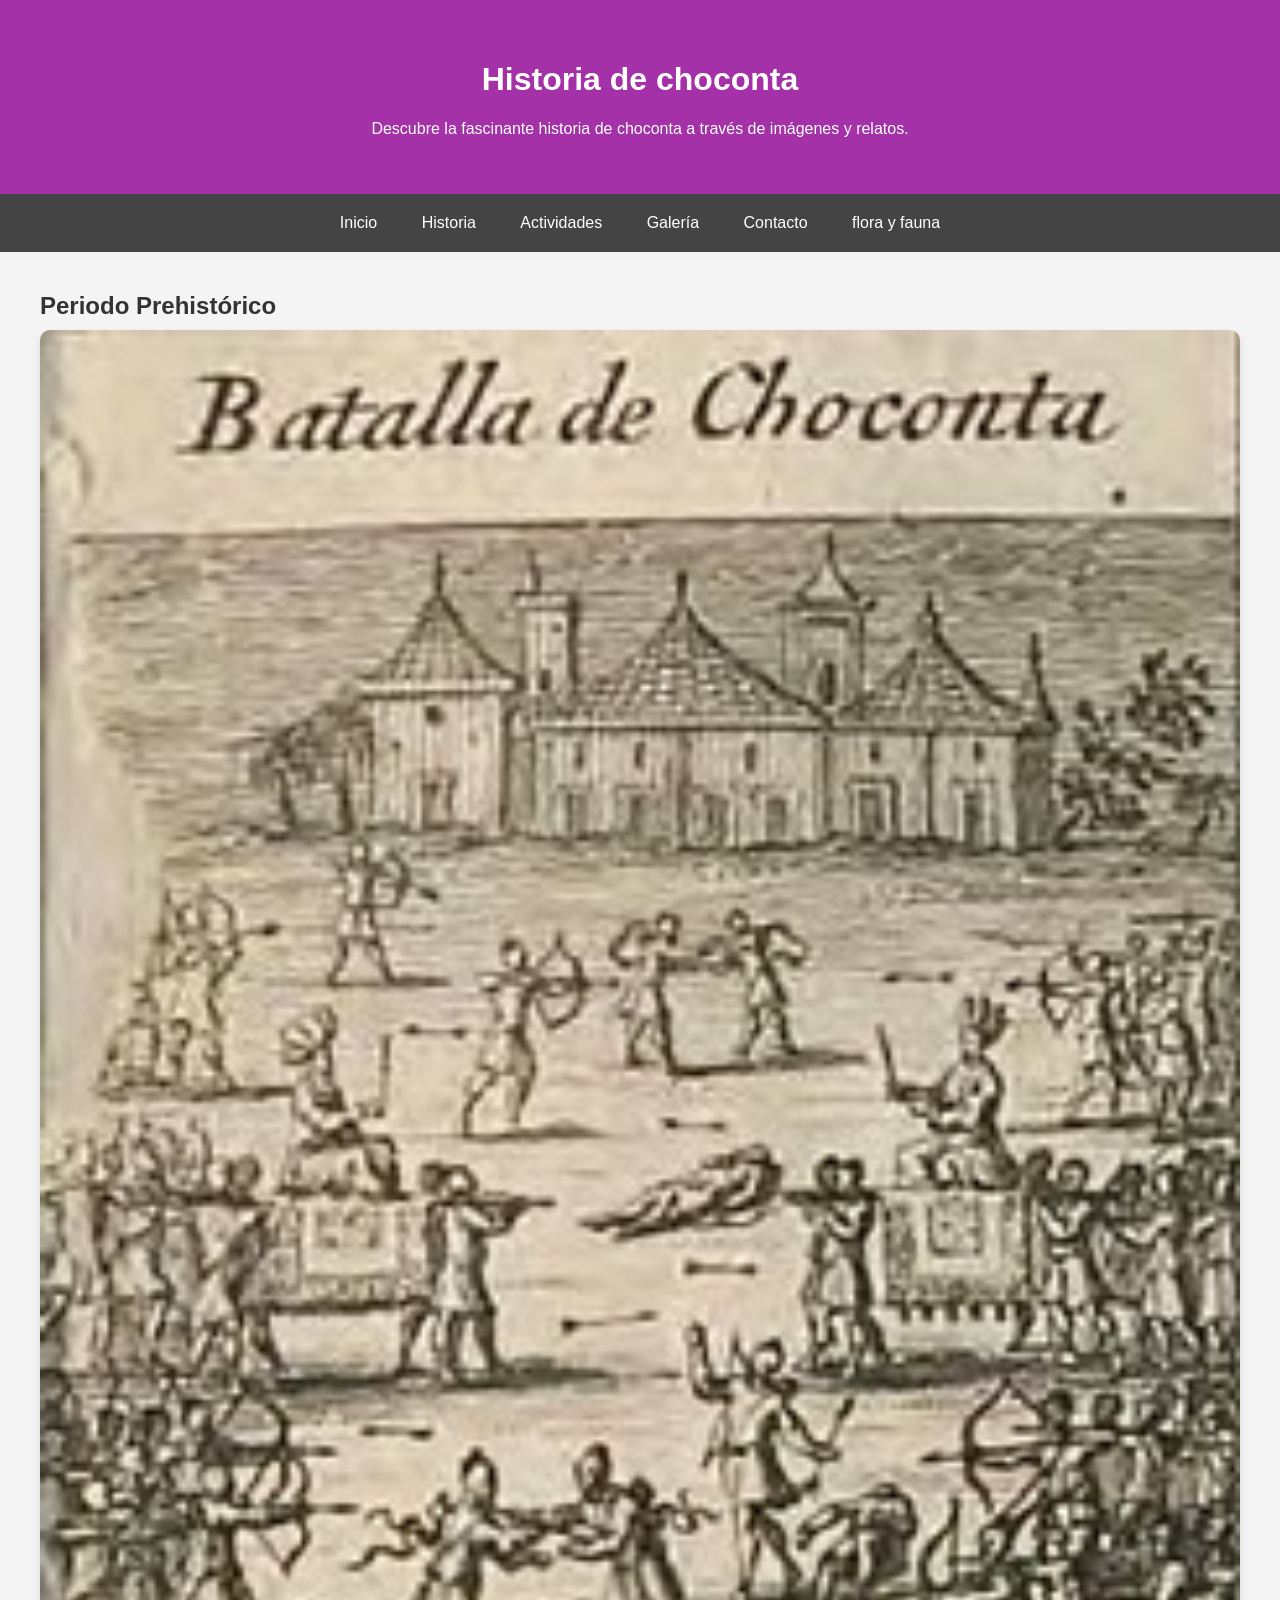
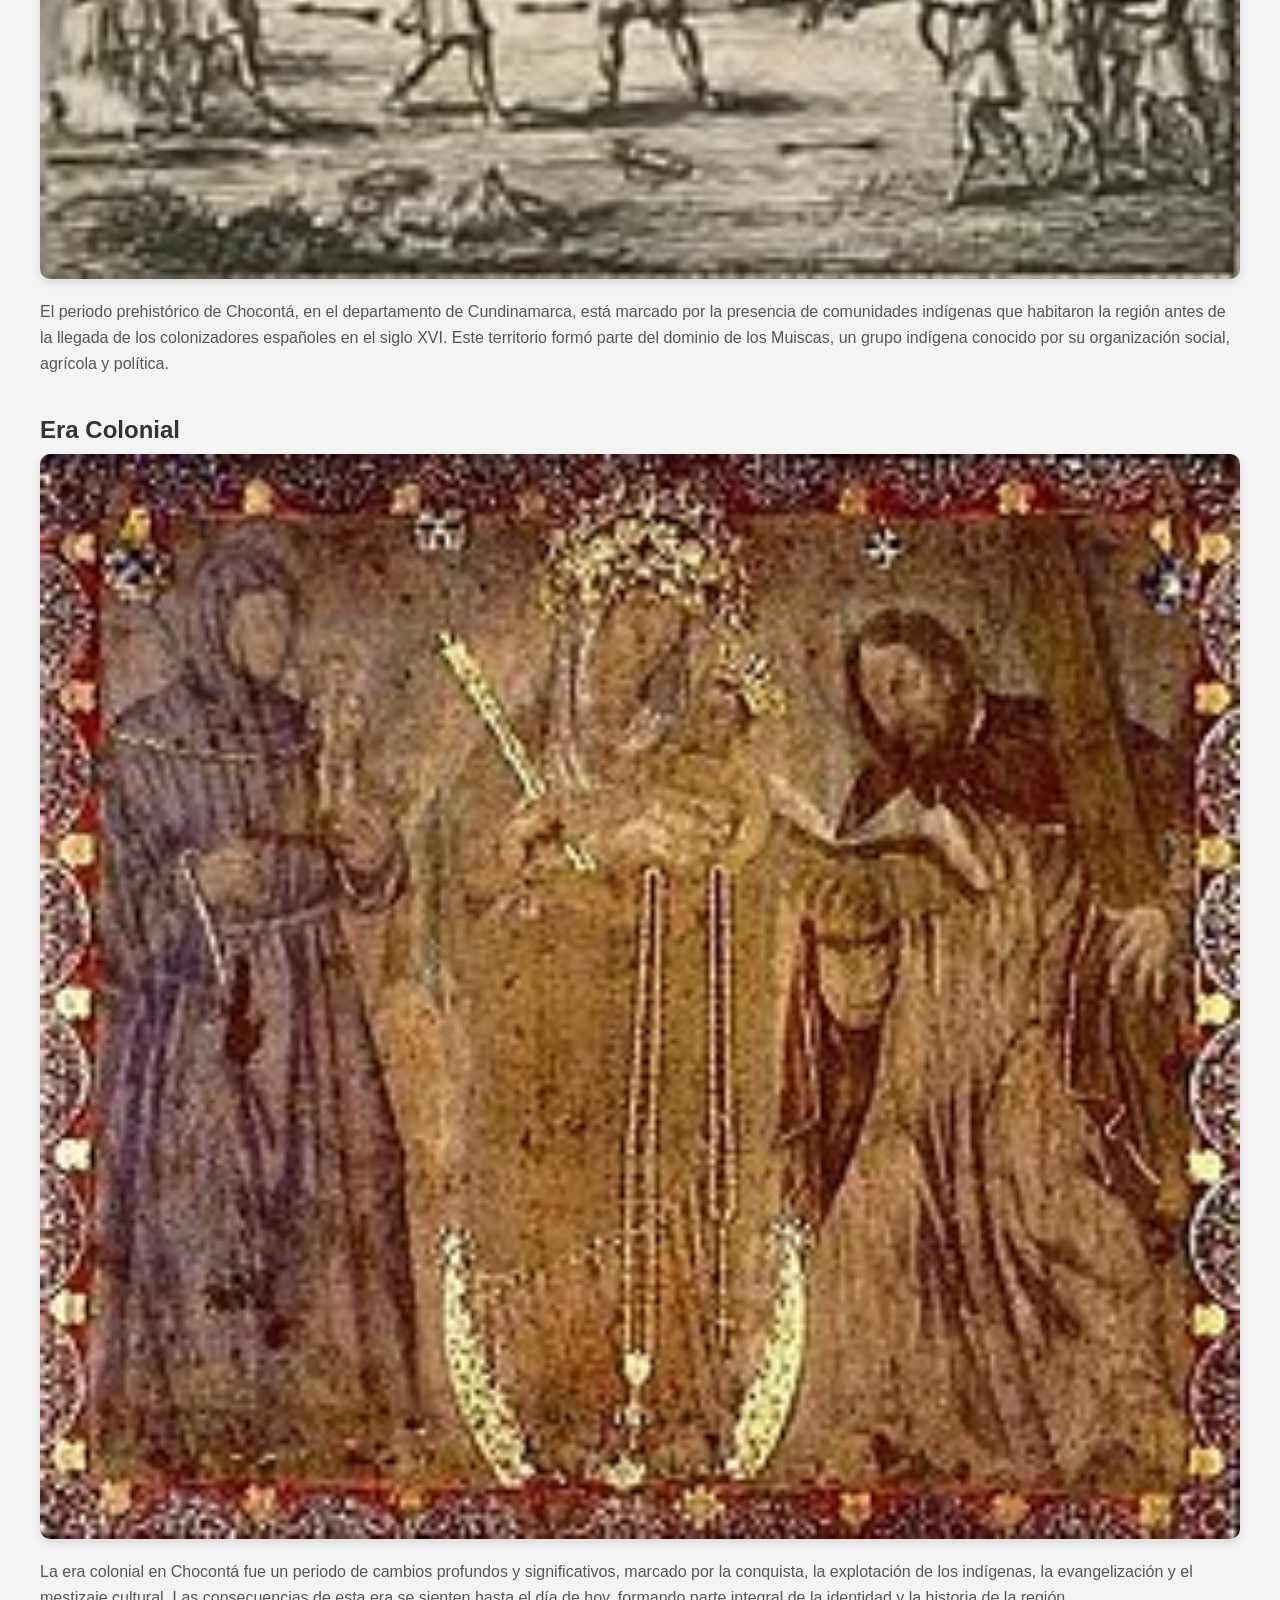
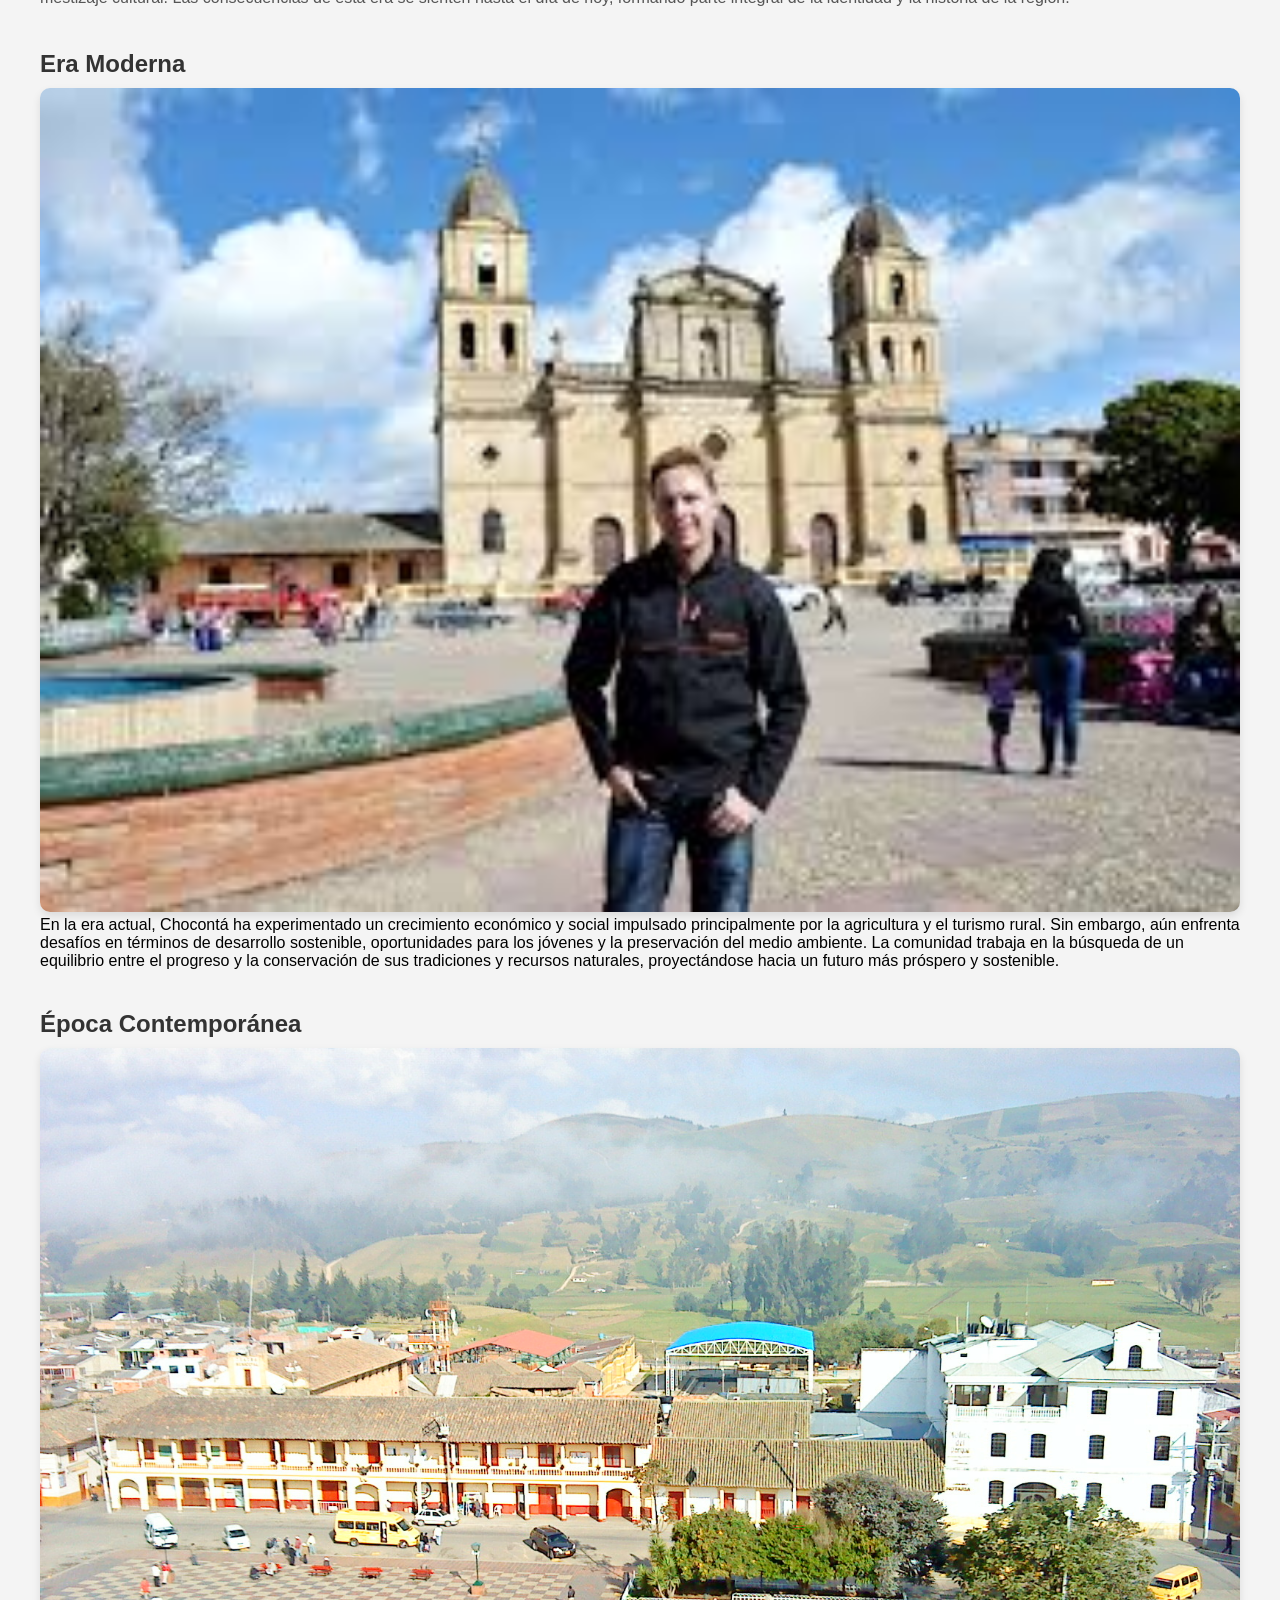
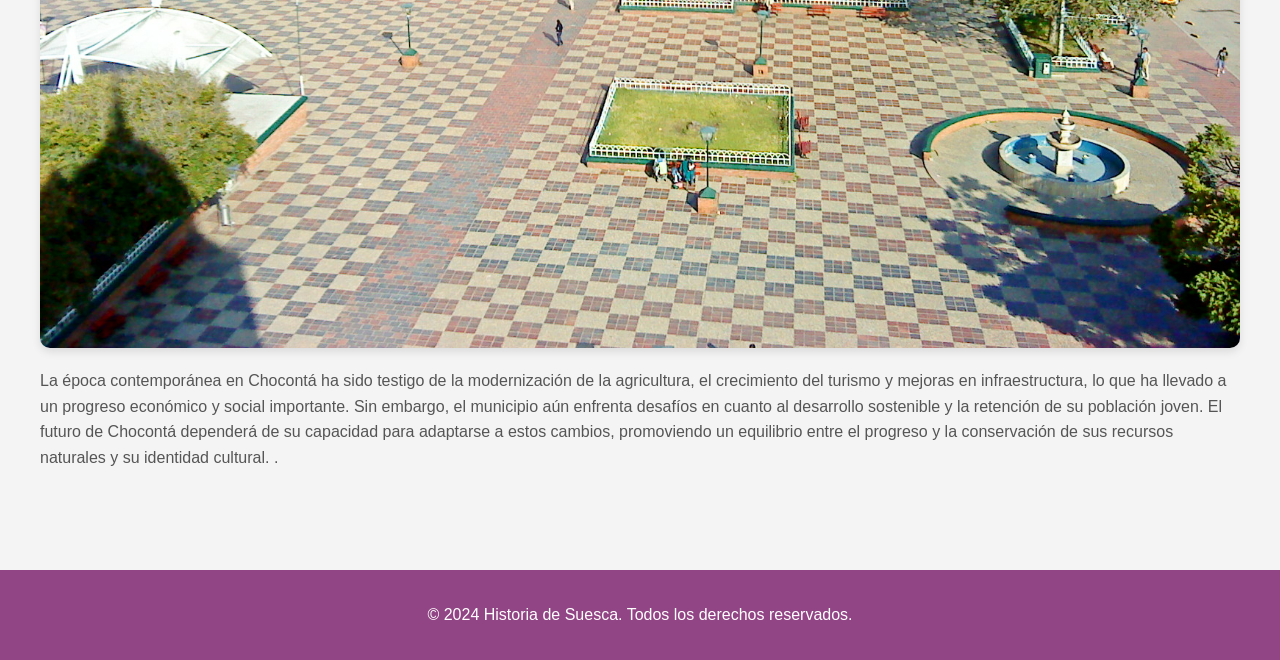
<file: historia.html>
<!DOCTYPE html>
<html lang="es">
<head>
    <meta charset="UTF-8">
    <meta name="viewport" content="width=device-width, initial-scale=1.0">
    <meta name="description" content="Explora la rica historia de choconta a través de imágenes y descripciones.">
    <title>Historia de Choconta</title>
    <style>
        body {
            font-family: Arial, sans-serif;
            background-color: #f4f4f4;
            margin: 0;
            padding: 0;
        }
        header {
            background-color: #a431a8
            ;
            color: #fff;
            text-align: center;
            padding: 40px 0;
        }
        nav {
            background-color: #444;
            color: #fff;
            padding: 10px 0;
            text-align: center;
        }
        nav a {
            color: #fff;
            text-decoration: none;
            padding: 10px 20px;
            display: inline-block;
        }
        nav a:hover {
            background-color: #555;
        }
        main {
            padding: 20px;
            max-width: 1200px;
            margin: auto;
        }
        .section {
            margin-bottom: 40px;
        }
        .section img {
            width: 100%;
            height: auto;
            border-radius: 10px;
            box-shadow: 0 4px 8px rgba(0, 0, 0, 0.1);
        }
        .section h2 {
            color: #333;
            margin-bottom: 10px;
        }
        .section p {
            color: #555;
            line-height: 1.6;
        }
        footer {
            background-color: #924585;
            color: #fff;
            text-align: center;
            padding: 20px 0;
            margin-top: 40px;
        }
    </style>
</head>
<body>
    <header>
        <h1>Historia de choconta</h1>
        <p>Descubre la fascinante historia de choconta a través de imágenes y relatos.</p>
    </header>

    <nav>
        <a href="choconta.html">Inicio</a>
        <a href="historia.html">Historia</a>
        <a href="actividades.html">Actividades</a>
        <a href="galeria.html">Galería</a>
        <a href="contactanos.html">Contacto</a>
        <a href="flora y fauna.html">flora y fauna</a>
    </nav>

    <main>
        <!-- Sección Prehistórica -->
        <section id="prehistorico" class="section">
            <h2>Periodo Prehistórico</h2>
            <img src="img/prehistoria.jpg" alt="Arte rupestre en Suesca">
            <p>El periodo prehistórico de Chocontá, en el departamento de Cundinamarca, está marcado por la presencia de comunidades indígenas que habitaron la región antes de la llegada de los colonizadores españoles en el siglo XVI. Este territorio formó parte del dominio de los Muiscas, un grupo indígena conocido por su organización social, agrícola y política.</p>
        </section>

        <!-- Sección Colonial -->
        <section id="colonial" class="section">
            <h2>Era Colonial</h2>
            <img src="img/lupa.jpg" alt="Arquitectura colonial en Suesca">
            <p>La era colonial en Chocontá fue un periodo de cambios profundos y significativos, marcado por la conquista, la explotación de los indígenas, la evangelización y el mestizaje cultural. Las consecuencias de esta era se sienten hasta el día de hoy, formando parte integral de la identidad y la historia de la región.</p>
        </section>

        <!-- Sección Moderna -->
        <section id="moderno" class="section">
            <h2>Era Moderna</h2>
            <img src="img/chocho.jpg" alt="Suesca en la era moderna">
            <p.>En la era actual, Chocontá ha experimentado un crecimiento económico y social impulsado principalmente por la agricultura y el turismo rural. Sin embargo, aún enfrenta desafíos en términos de desarrollo sostenible, oportunidades para los jóvenes y la preservación del medio ambiente. La comunidad trabaja en la búsqueda de un equilibrio entre el progreso y la conservación de sus tradiciones y recursos naturales, proyectándose hacia un futuro más próspero y sostenible.</p.></p>
        </section>

        <!-- Sección Contemporánea -->
        <section id="contemporaneo" class="section">
            <h2>Época Contemporánea</h2>
            <img src="img/principal.jpg" alt="Suesca contemporáneo">
            <p>La época contemporánea en Chocontá ha sido testigo de la modernización de la agricultura, el crecimiento del turismo y mejoras en infraestructura, lo que ha llevado a un progreso económico y social importante. Sin embargo, el municipio aún enfrenta desafíos en cuanto al desarrollo sostenible y la retención de su población joven. El futuro de Chocontá dependerá de su capacidad para adaptarse a estos cambios, promoviendo un equilibrio entre el progreso y la conservación de sus recursos naturales y su identidad cultural.






                .</p>
        </section>
    </main>

    <footer>
        <p>&copy; 2024 Historia de Suesca. Todos los derechos reservados.</p>
    </footer>
</body>
</html>
</file>
<file: mipagina/style.css>
:root{
font-family: Arial, Helvetica;
}

body{
background-color: #000;
}
#titulo{
text-align:center;
color:#fff;
}

#descripcion{
color:#FAAC58;
font-size: 18px;
}
#contenedor-1{
width:100vw;
height: 800px;
background-image: url("./img/portada.jpg");
background-repeat:  no-repeat;
background-size:  cover;
color:#fff;
}

#contenedor-2{
display: flex;
justify-content: space-evenly;
align-items: center;
width:100vw;
height: 400px;
color:#fff;
margin-top: 20px;
margin-bottom:20px;
}

#contenedor-3{
width:300px;
height: 300px;
background-image: url("./img/campamento.jpg");
background-repeat:  no-repeat;
background-size:  cover;
color:#fff;
box-shadow: rgba(0, 0, 0, 0.35) 0px 5px 15px;
border-radius: 10px;
}

#contenedor-4{
width:300px;
height: 300px;
background-image: url("./img/recreacion.jfif");
background-repeat:  no-repeat;
background-size:  cover;
color:#fff;
box-shadow: rgba(0, 0, 0, 0.35) 0px 5px 15px;
border-radius: 10px;
}

#contenedor-5{
width:300px;
height: 300px;
background-image: url("./img/atletismo.jfif");
background-repeat:  no-repeat;
background-size:  cover;
color:#fff;
box-shadow: rgba(0, 0, 0, 0.35) 0px 5px 15px;
border-radius: 10px;
}

#menu{
text-align:center;
background-color:#318F1C;
}
#lista-menu{
display:flex;
justify-content:center;
gap:20px;
color:#fff;
padding-top:10px;
padding-bottom:10px;
list-style:none;
}
.menu-item{
font-size:18px;
}
</file>
<file: stylecampamento.css>
:root {
    font-family: Arial, Helvetica, sans-serif;
}

body {
    background-color: #ffffff;
    margin: 0;
    padding: 0;
}

#titulo {
    text-align: center;
    color: #000000;
    margin-top: 20px;
    font-size: 2em;
}

#descripcion {
    color: #000000;
    font-size: 18px;
    max-width: 800px;
    margin: 20px auto;
    line-height: 1.6;
    padding: 0 20px;
}

#contenedor-1 {
    width: 100vw;
    height: 400px;
    background-image: url("./img/portada%201.jpg");
    background-repeat: no-repeat;
    background-size: cover;
    background-position: center;
    color: #fff;
    display: flex;
    justify-content: center;
    align-items: center;
    text-align: center;
    font-size: 24px;
    font-weight: bold;





}


#menu {
    text-align: center;
    background-color: #56dae4;
    padding: 10px 0;
}

#lista-menu {
    display: flex;
    justify-content: center;
    align-items: center;
    gap: 20px;
    list-style: none;
    padding: 0;
    margin: 0;
}

.menu-item {
    color: #fff;
    font-size: 18px;
    padding: 10px 15px;
    border-radius: 5px;
    transition: background-color 0.3s;
}

.menu-item:hover {
    background-color: #39a1e0;
}

.enlace-menu {
    text-decoration: none;
}
</file>
<file: stylecontacto.css>
:root{
font-family: Arial, Helvetica;
}

body{
background-color:#2feb6d ;
}
#titulo{
text-align: center;
color:#000;
}

#descripcion{
color:#000;
font-size: 18px;
}
#contenedor-1{
width:100vw;
height: 400px;
background-image: url("./img/contactanos.jpg");
background-repeat: no-repeat;
background-size: cover;pg
color:#fff;
}

#contenedor-2{
display: flex;
justify-content: space-evenly;
align-items: center;
width:100vw;
height: 400px;
background-color:#22a14d;
color:#fff;
margin-top: 20px;
margin-bottom:20px;
}

#contenedor-3{
width:300px;
height: 300px;
background-color:#DF01D7;
color:#fff;
box-shadow: rgba(0, 0, 0, 0.35) 0px 5px 15px;
border-radius: 10px;
background-image: url("./img/contacto.jfif");
background-repeat: no-repeat;
background-size: cover;
}
#contenedor-4{
width:300px;
height: 300px;
background-color:#DF01D7;
color:#fff;
box-shadow: rgba(0, 0, 0, 0.35) 0px 5px 15px;
border-radius: 10px;
background-image: url("./img/gmail");
background-repeat: no-repeat;
background-size: cover;
}

#menu {
    text-align: center;
    background-color: #56dae4;
    padding: 10px 0;
}

#lista-menu {
    display: flex;
    justify-content: center;
    align-items: center;
    gap: 20px;
    list-style: none;
    padding: 0;
    margin: 0;
}

.menu-item {
    color: #fff;
    font-size: 18px;
    padding: 10px 15px;
    border-radius: 5px;
    transition: background-color 0.3s;
}

.menu-item:hover {
    background-color: #39a1e0;
}

.enlace-menu {
    text-decoration: none;
}
</file>
